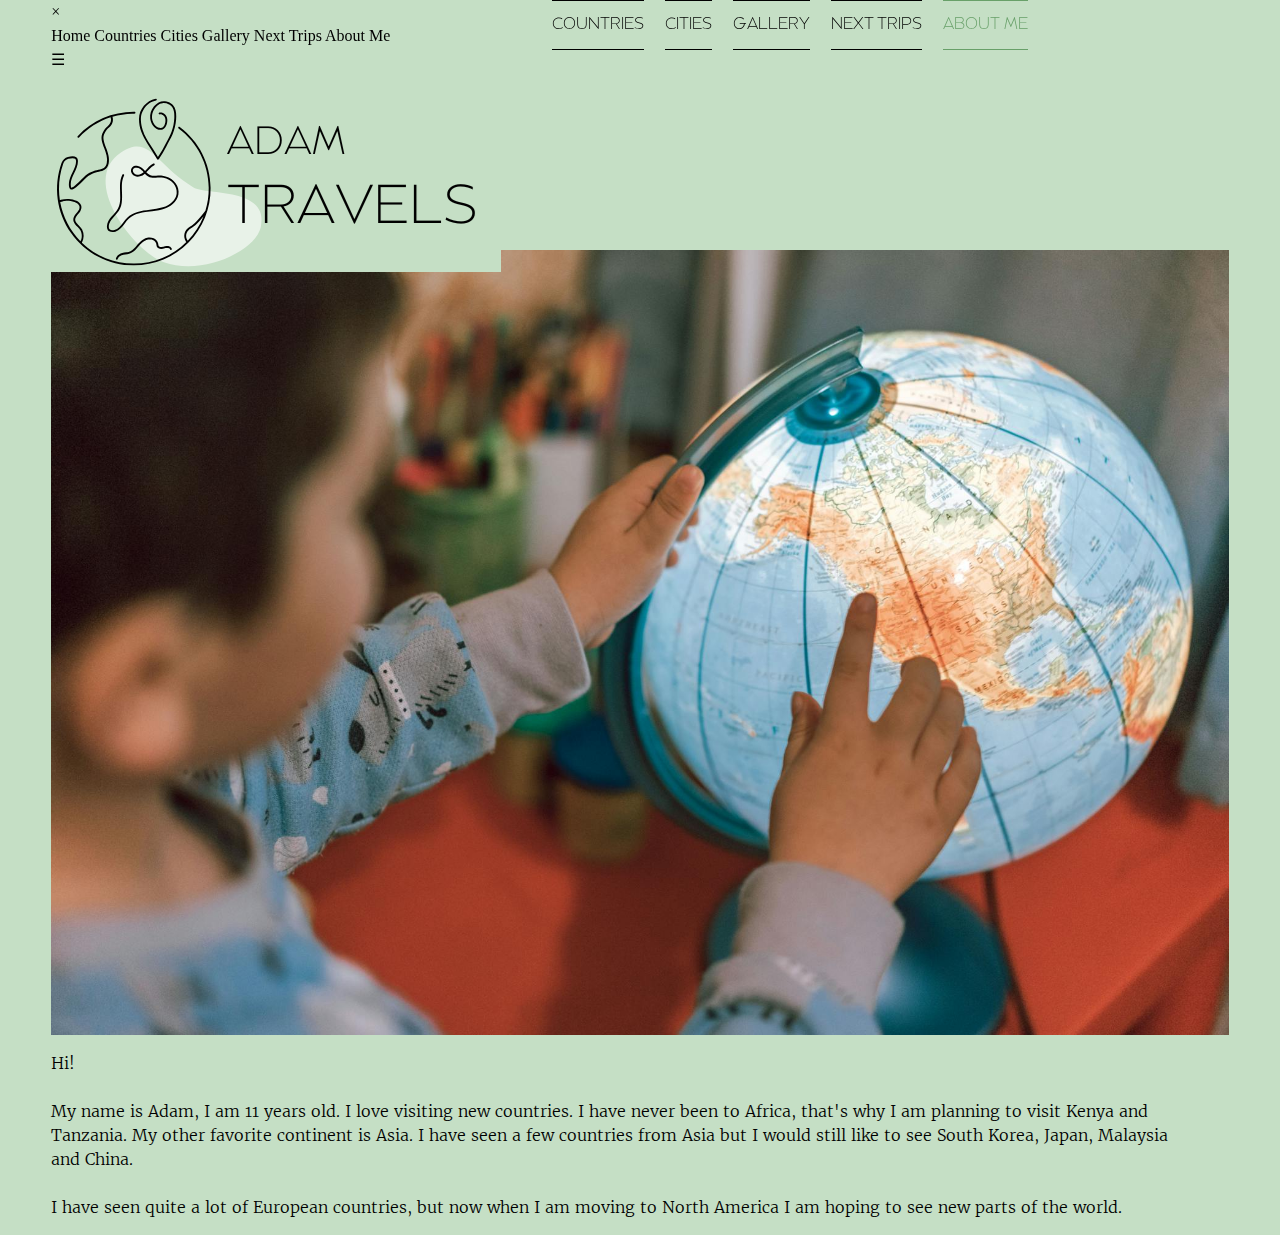
<file: about.html>
<!DOCTYPE html>

<html>
    <head>
        <title>About | Adam Travels</title>
        <link rel="stylesheet" href="main.css">
        <link rel="icon" type="image/x-icon" href="images/favicon2.bmp">
        <meta name="viewport" content="width=device-width, initial-scale=1.0">
    </head>
    <body>
<!-- header -->
        <header>
            <div class="menu_logo">

                <!-- Mobile Phone Menu start -->
                <!-------------------- -->
                <div id="myNav" class="overlay">
                    <a href="javascript:void(0)" class="closebtn" onclick="closeNav()">&times;</a>
                    <div class="overlay-content">
                        <a href="index.html">Home</a>
                        <a href="countries.html">Countries</a>
                        <a href="cities.html">Cities</a>
                        <a href="gallery.html">Gallery</a>
                        <a href="next.html">Next Trips</a>
                        <a href="about.html">About Me</a>
                    </div>
                </div>
                
                <span class="menu_btn" onclick="openNav()">&#9776</span>
                <script>
                function openNav() {
                    document.getElementById("myNav").style.width = "100%";
                }
                
                function closeNav() {
                    document.getElementById("myNav").style.width = "0%";
                }
                </script>

                <!-- Mobile Phone Menu end -->
                <!------------------ --> 

                <a href="index.html">
                    <img class="logo" src="images/logo.png" alt="Adam Travels logo" />
                </a>
            </div>
            

            <nav>
                <div class="navigation">
                    <div class="radio_div">
                        <input type="radio" id="countries" name="navigation" value="countries">
                        <label for="countries"><a href="countries.html">COUNTRIES</a></label>
                    </div>

                    <div class="radio_div">
                        <input type="radio" id="cities" name="navigation" value="cities">
                        <label for="cities"><a href="cities.html">CITIES</a></label>
                    </div>

                    <div class="radio_div">
                        <input type="radio" id="gallery" name="navigation" value="gallery">
                        <label for="gallery"><a href="gallery.html">GALLERY</a></label>
                    </div>

                    <div class="radio_div">
                        <input type="radio" id="nexttrips" name="navigation" value="nexttrips">
                        <label for="nexttrips"><a href="next.html">NEXT TRIPS</a></label>
                    </div>

                    <div class="radio_div">
                        <input type="radio" id="about" name="navigation" value="about" checked>
                        <label for="about"><a href="about.html">ABOUT ME</a></label>
                    </div>
                </div>
            </nav>
        </header>

        <main>
            <div class="about grid">
                <img class="about_img" src="images/me1.jpg" alt="me">
                <p>
                    Hi!
                    <br>
                    <br>
                    My name is Adam, I am 11 years old. I love visiting new countries.
                    I have never been to Africa, that's why I am planning to visit
                    Kenya and Tanzania. My other favorite continent is Asia. I have seen a 
                    few countries from Asia but I would still like to see South Korea, Japan,
                    Malaysia and China. 
                    <br>
                    <br>
                    I have seen quite a lot of European countries, but now when I am moving to North 
                    America I am hoping to see new parts of the world.
                </p>
            </div>
            
        </main>
        
    </body>
</html>
</file>
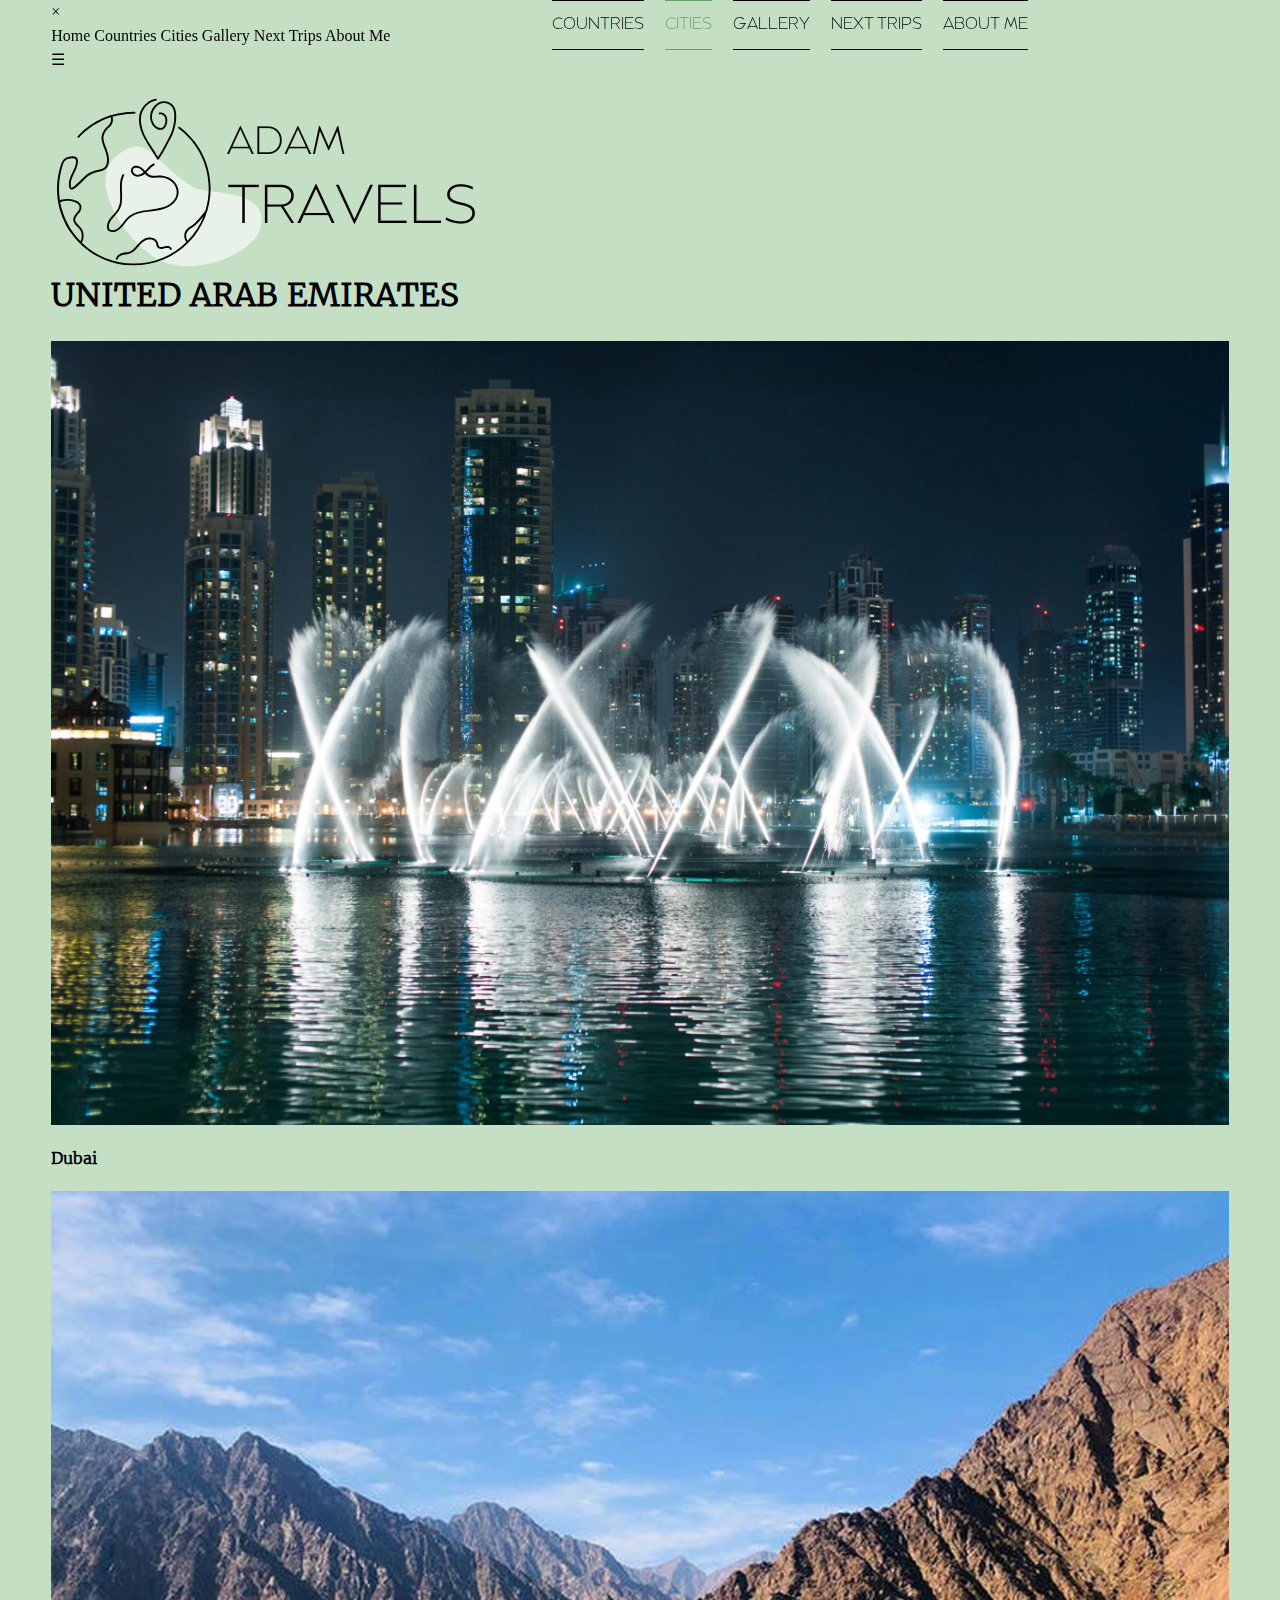
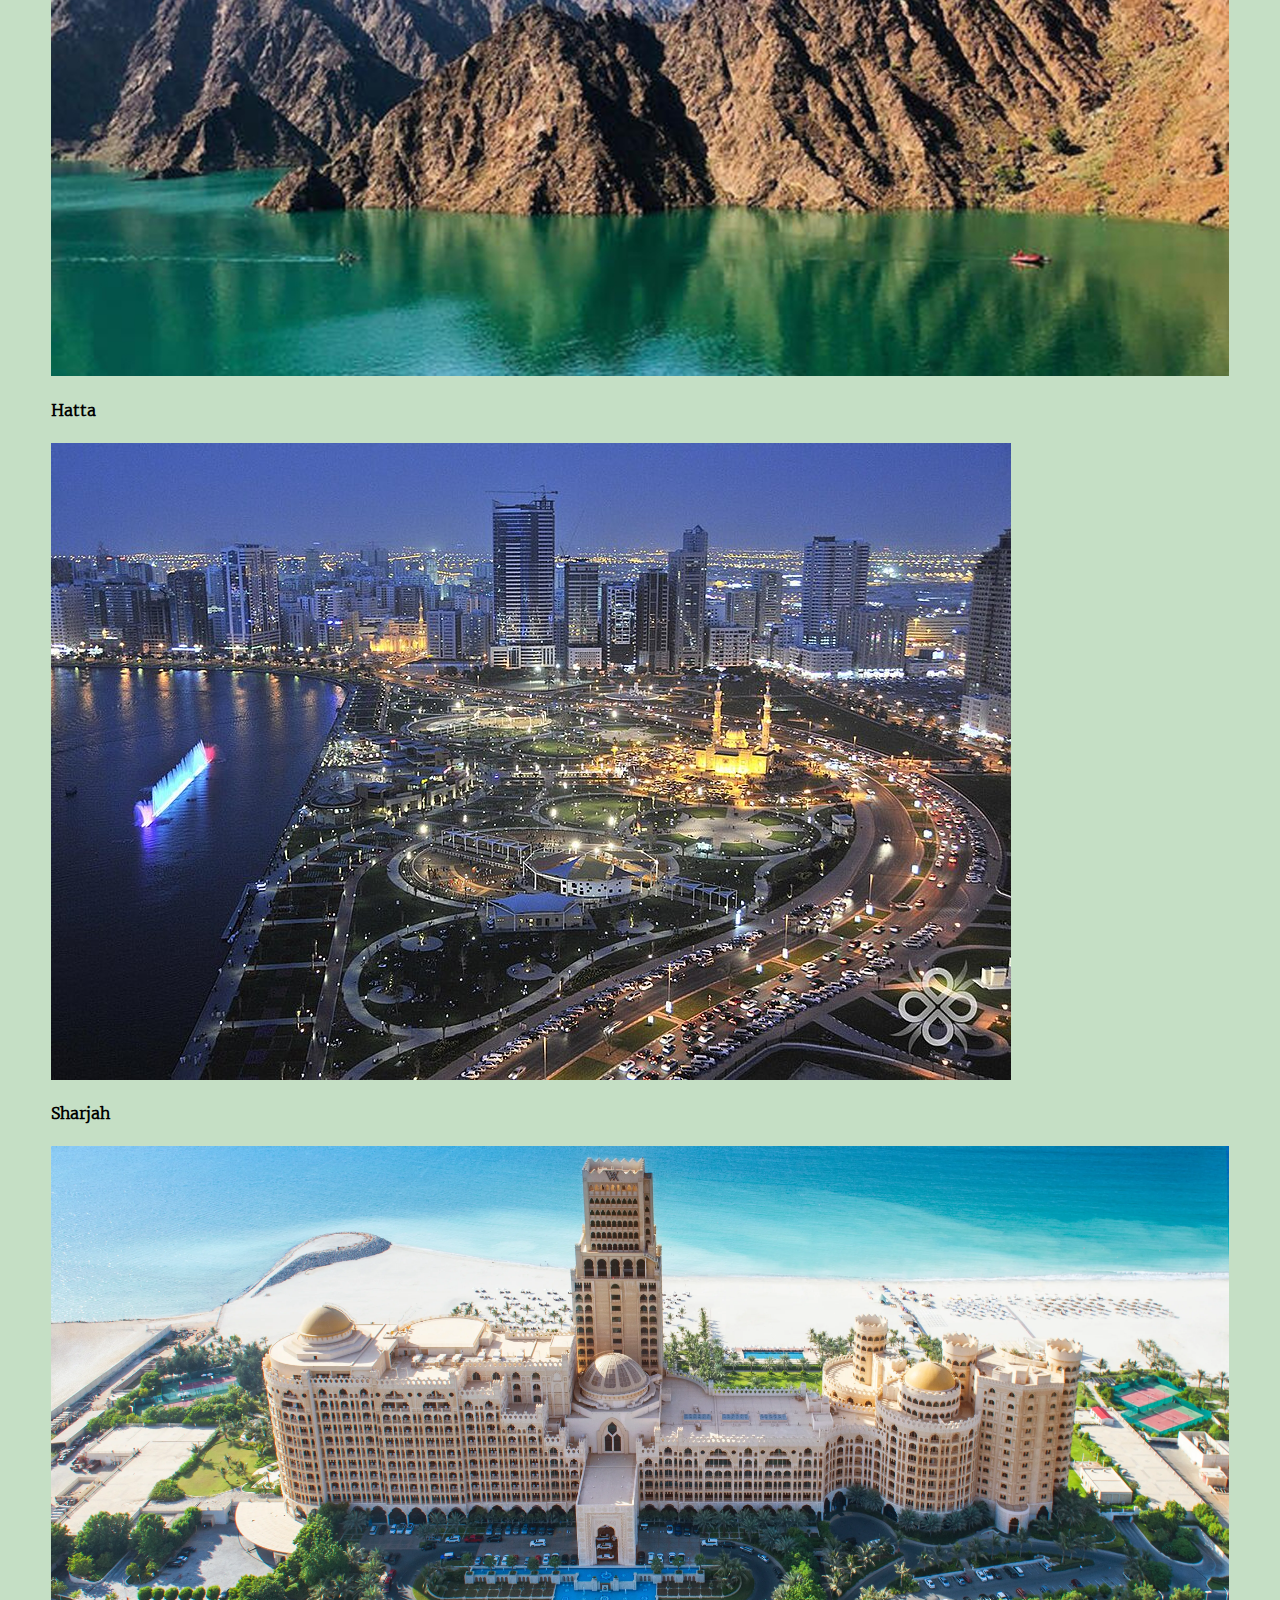
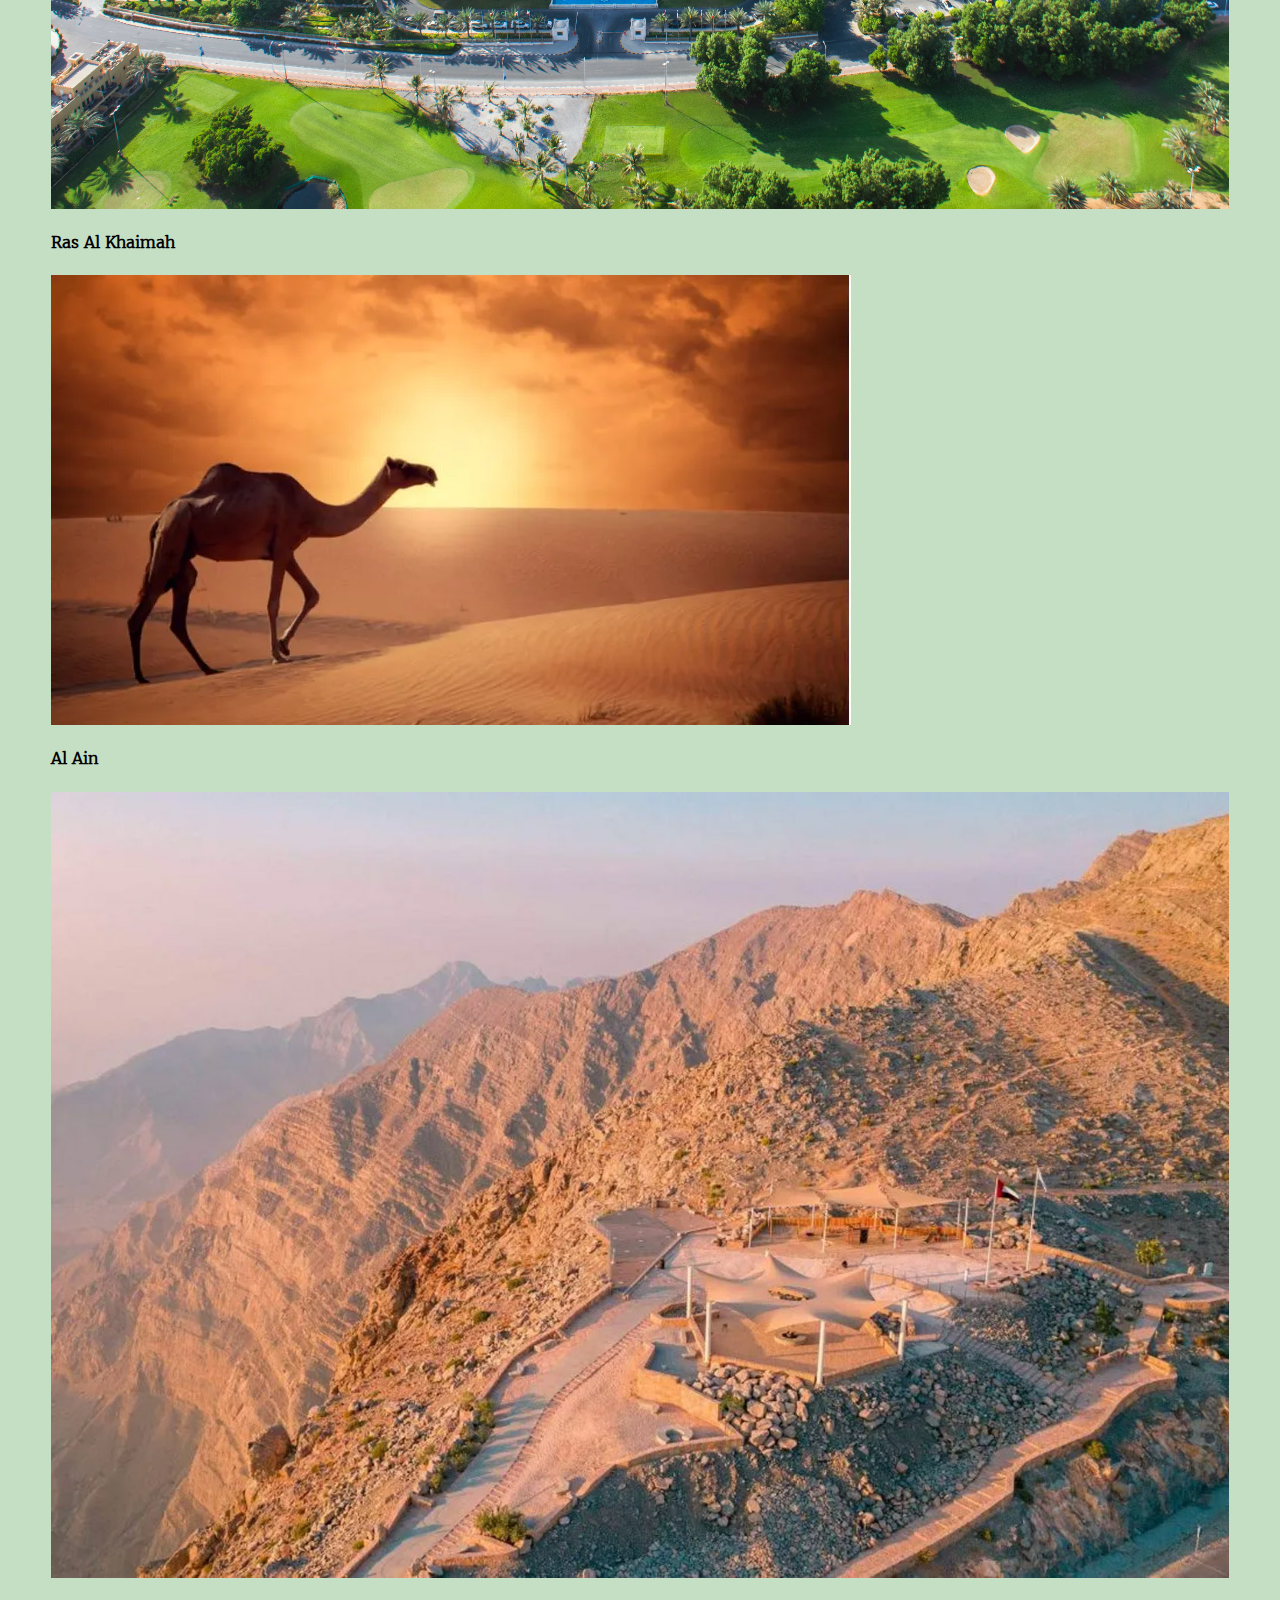
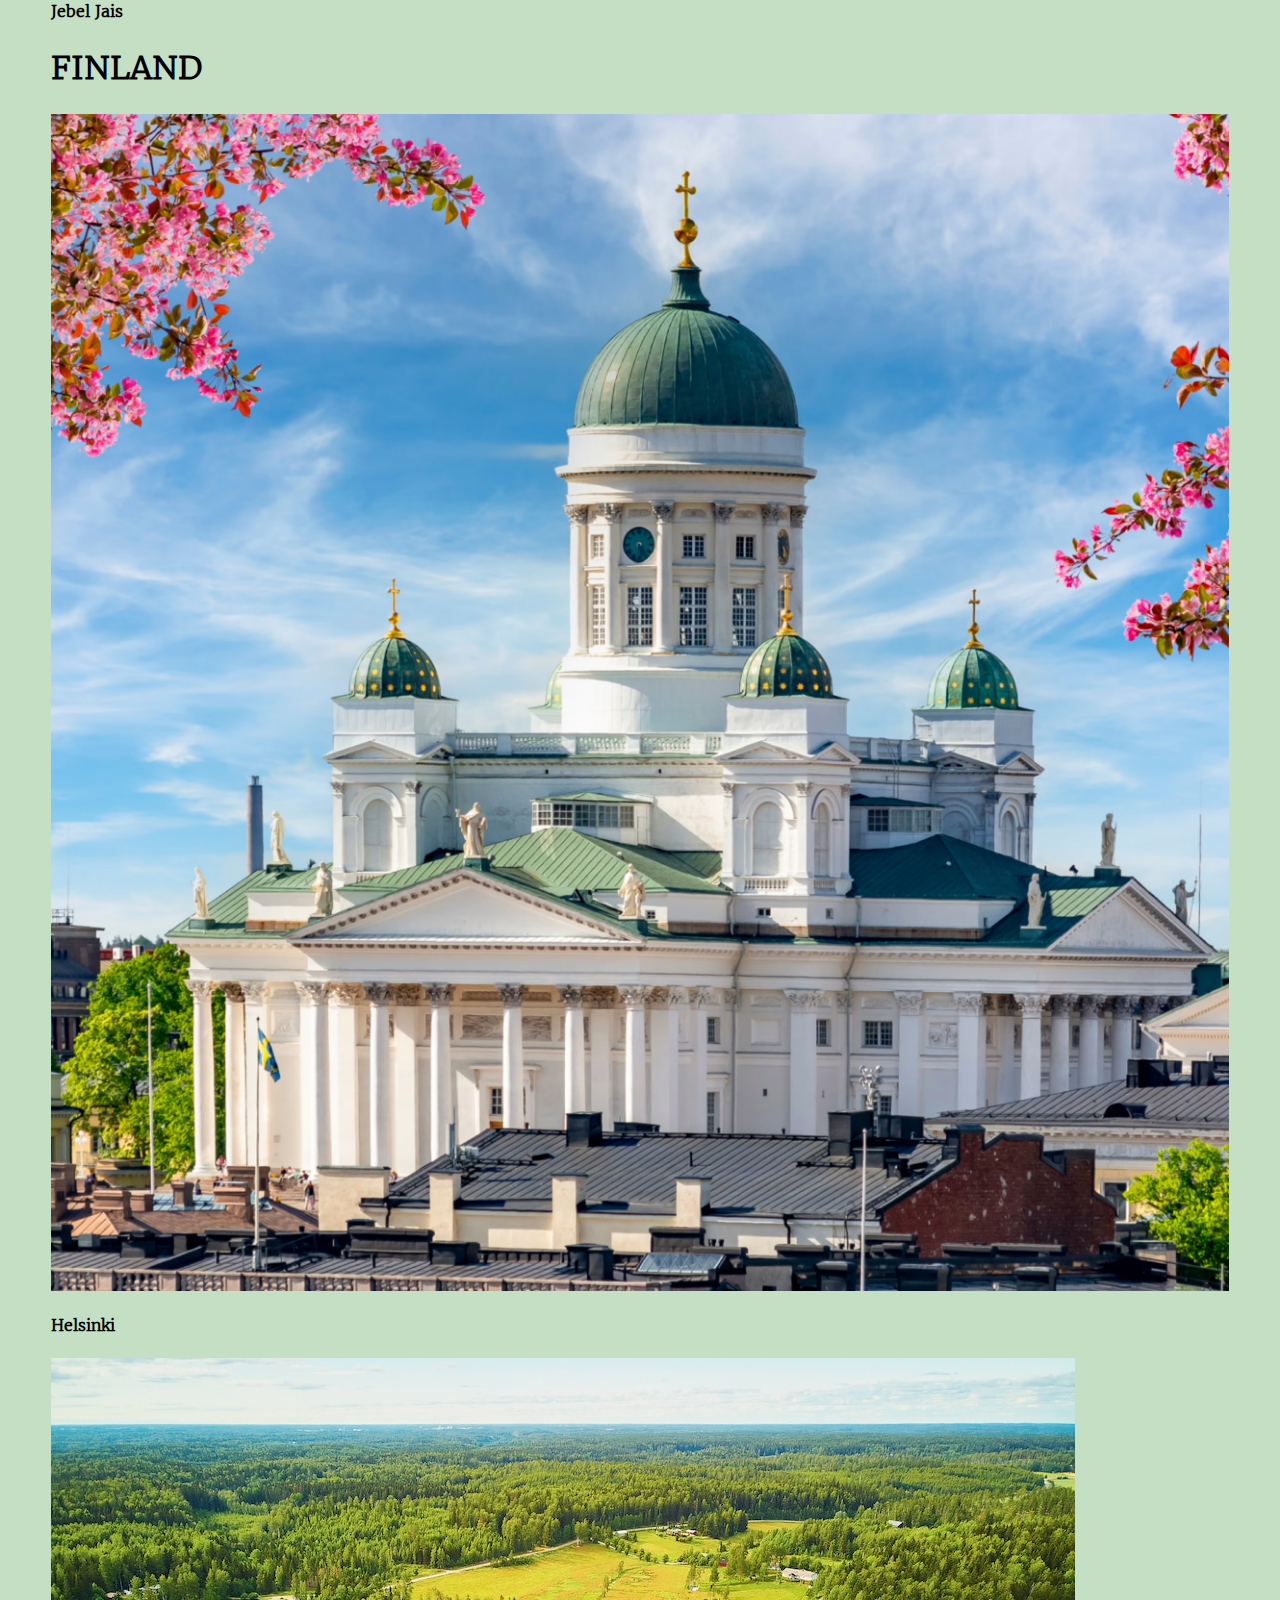
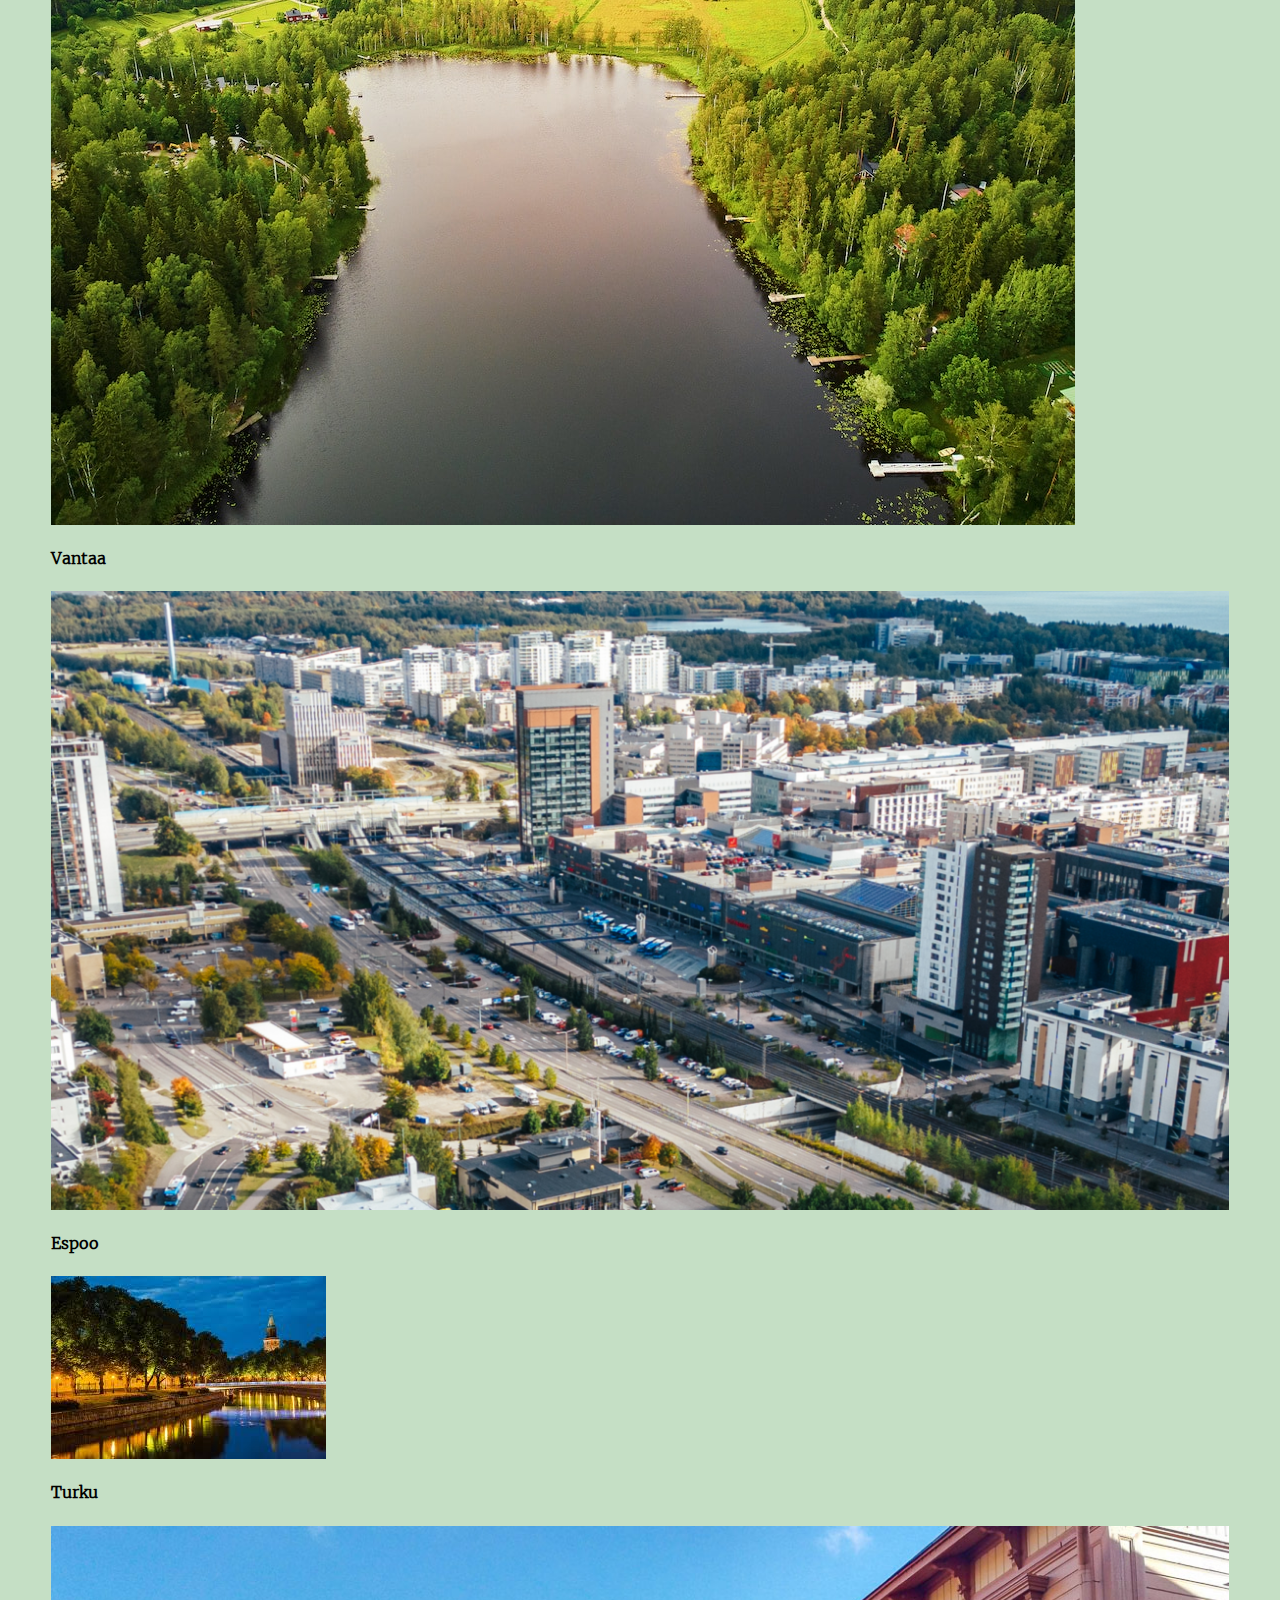
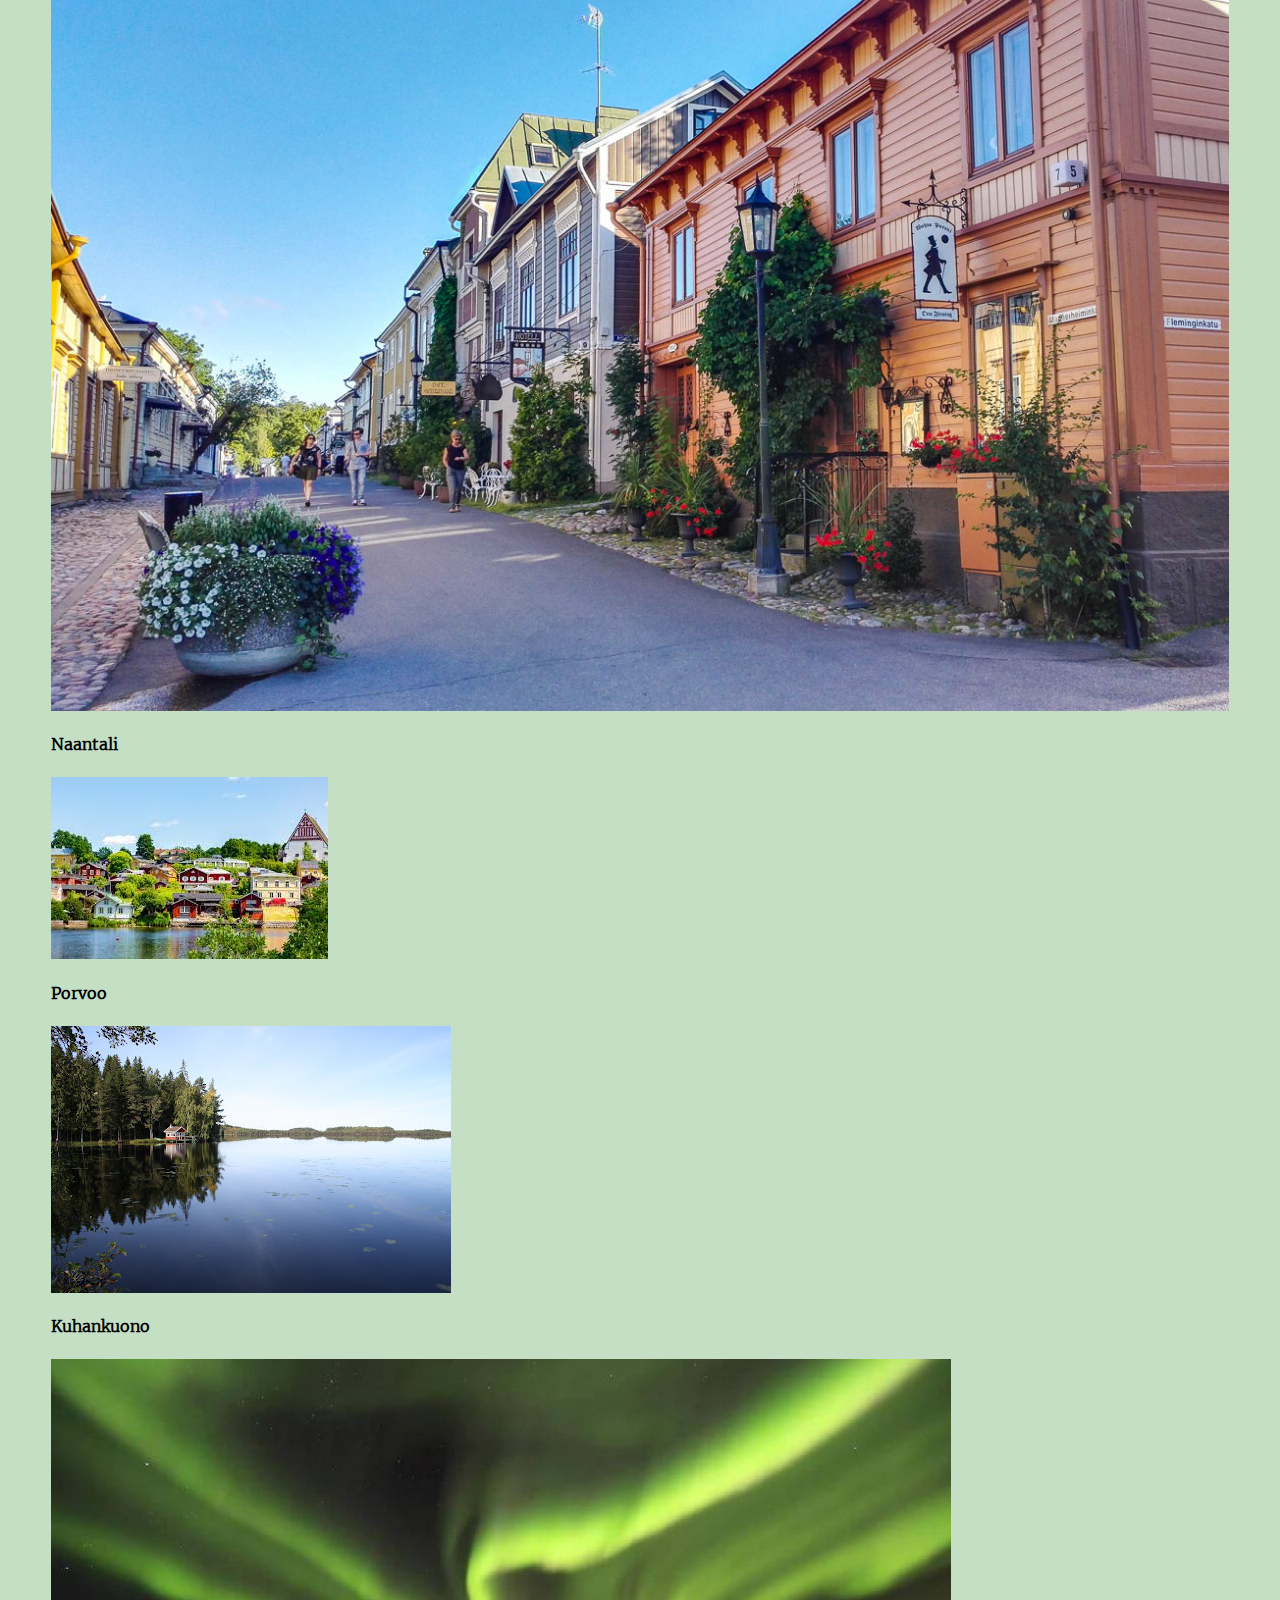
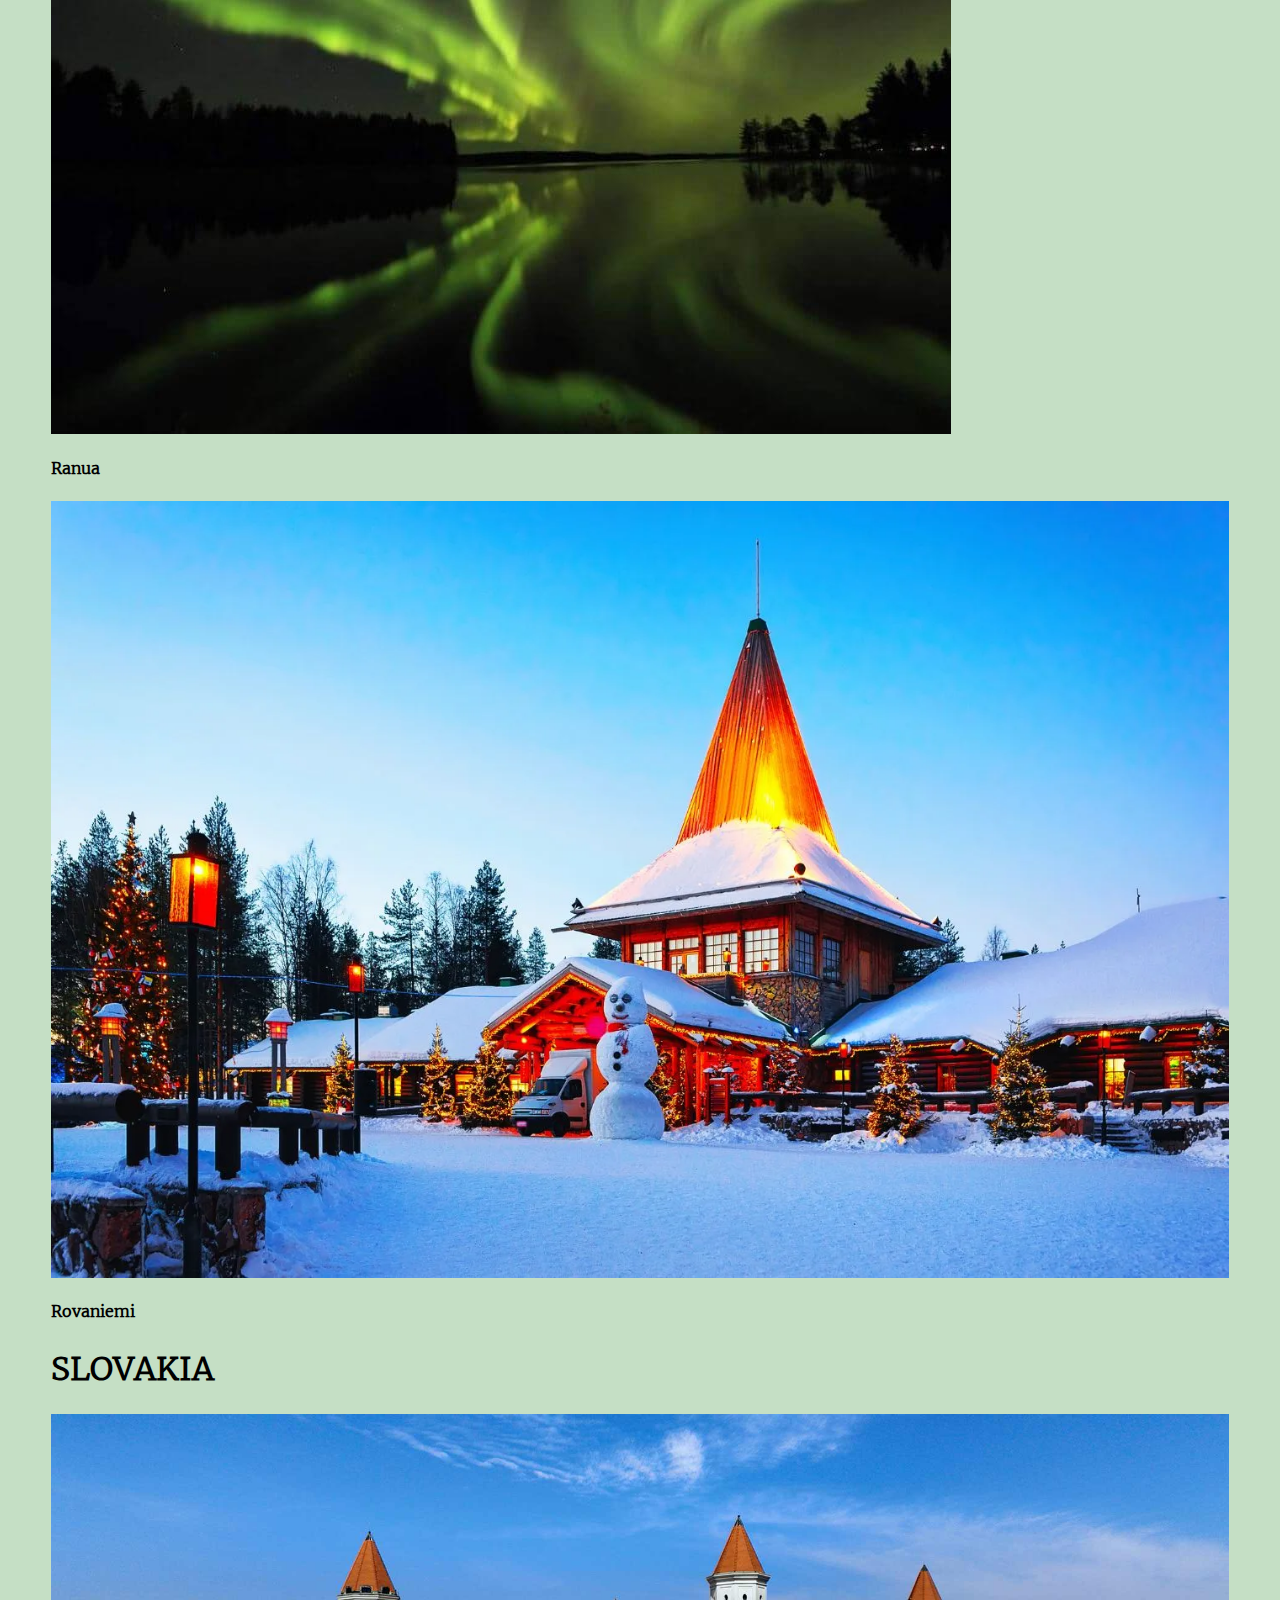
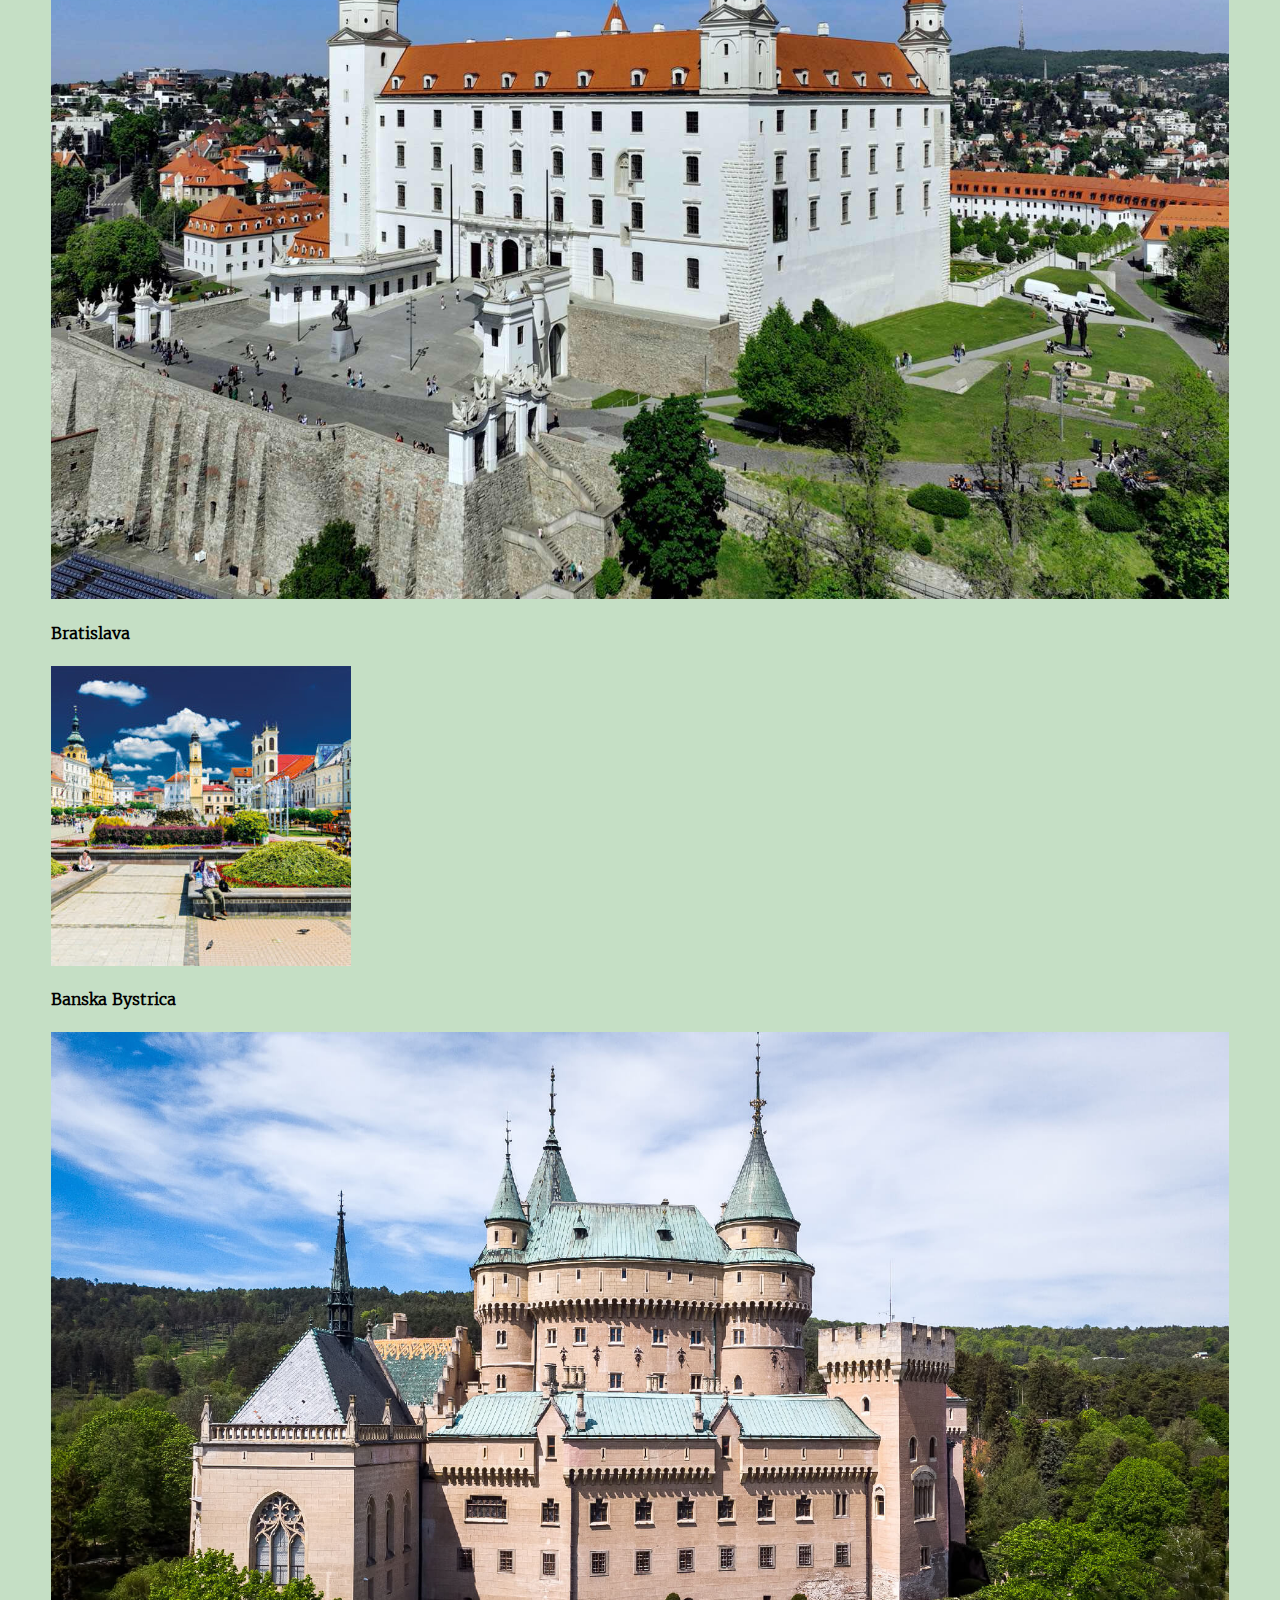
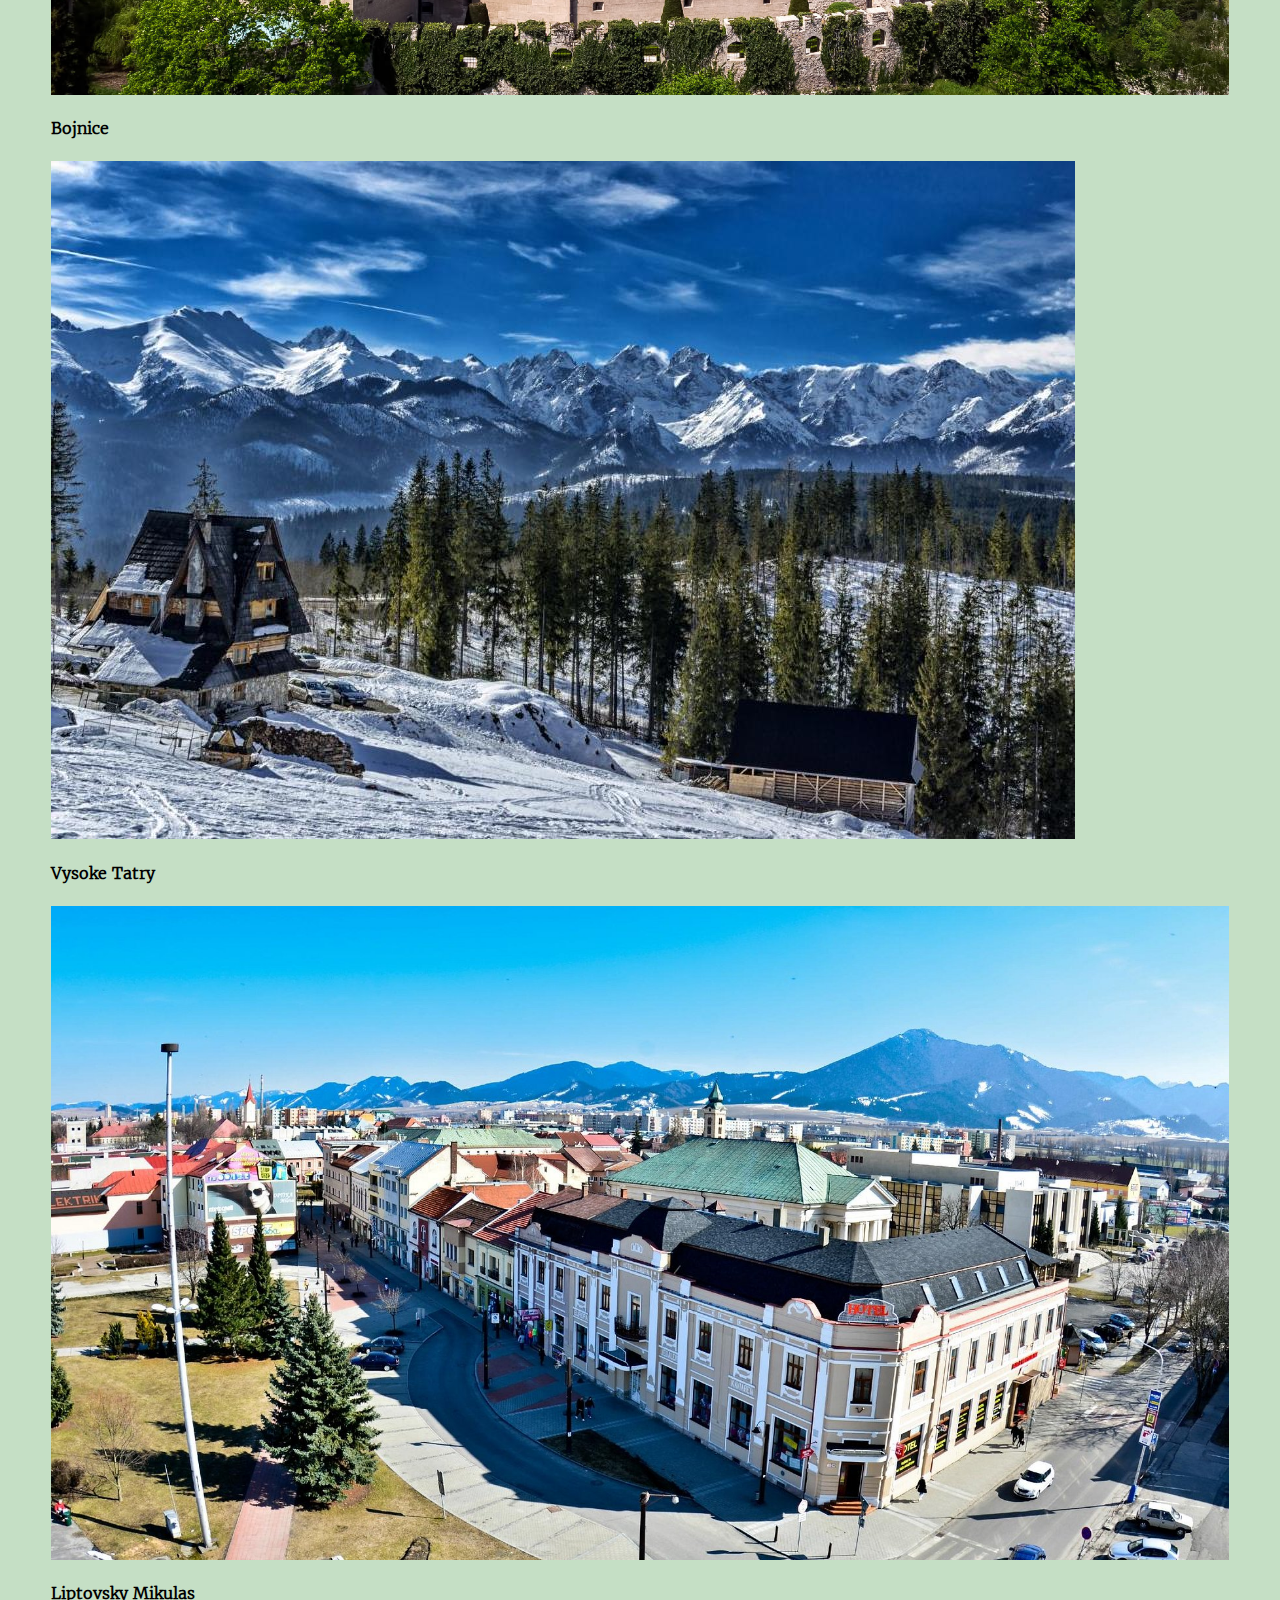
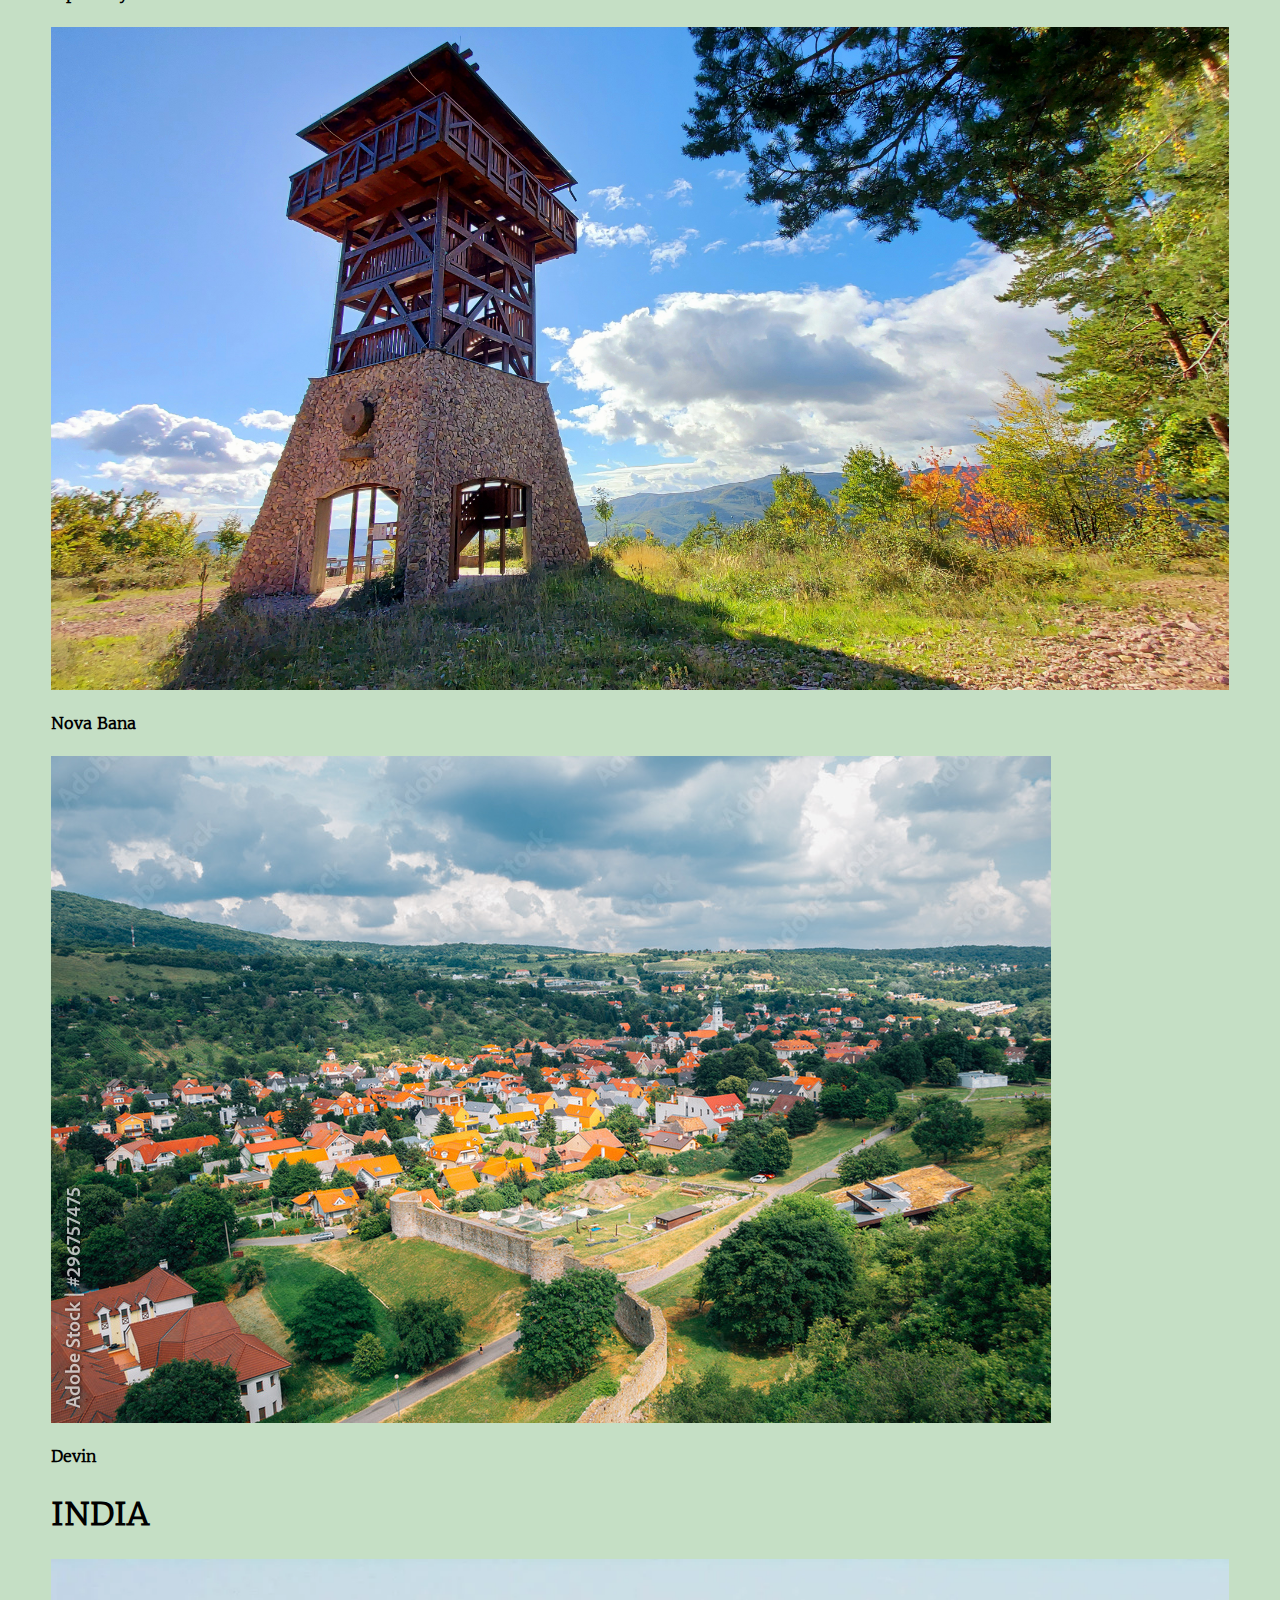
<file: cities.html>
<!DOCTYPE html>

<html>
    <head>
        <title>Cities | Adam Travels</title>
        <link rel="stylesheet" href="main.css">
        <link rel="icon" type="image/x-icon" href="images/favicon2.bmp">
        <meta name="viewport" content="width=device-width, initial-scale=1.0">
    </head>
    <body>
<!-- header -->
        <header>
            <div class="menu_logo">

                <!-- Mobile Phone Menu start -->
                <!-------------------- -->
                <div id="myNav" class="overlay">
                    <a href="javascript:void(0)" class="closebtn" onclick="closeNav()">&times;</a>
                    <div class="overlay-content">
                        <a href="index.html">Home</a>
                        <a href="countries.html">Countries</a>
                        <a href="cities.html">Cities</a>
                        <a href="gallery.html">Gallery</a>
                        <a href="next.html">Next Trips</a>
                        <a href="about.html">About Me</a>
                    </div>
                </div>
                
                <span class="menu_btn" onclick="openNav()">&#9776</span>
                <script>
                function openNav() {
                    document.getElementById("myNav").style.width = "100%";
                }
                
                function closeNav() {
                    document.getElementById("myNav").style.width = "0%";
                }
                </script>

                <!-- Mobile Phone Menu end -->
                <!------------------ --> 

                <a href="index.html">
                    <img class="logo" src="images/logo.png" alt="Adam Travels logo" />
                </a>
            </div>
            

            <nav>
                <div class="navigation">
                    <div class="radio_div">
                        <input type="radio" id="countries" name="navigation" value="countries">
                        <label for="countries"><a href="countries.html">COUNTRIES</a></label>
                    </div>

                    <div class="radio_div">
                        <input type="radio" id="cities" name="navigation" value="cities" checked>
                        <label for="cities"><a href="cities.html">CITIES</a></label>
                    </div>

                    <div class="radio_div">
                        <input type="radio" id="gallery" name="navigation" value="gallery">
                        <label for="gallery"><a href="gallery.html">GALLERY</a></label>
                    </div>

                    <div class="radio_div">
                        <input type="radio" id="nexttrips" name="navigation" value="nexttrips">
                        <label for="nexttrips"><a href="next.html">NEXT TRIPS</a></label>
                    </div>

                    <div class="radio_div">
                        <input type="radio" id="about" name="navigation" value="about">
                        <label for="about"><a href="about.html">ABOUT ME</a></label>
                    </div>
                </div>
            </nav>
        </header>

        <main>
<!-- UAE start -->
            <div class="country">
                <h1 class="country_title">UNITED ARAB EMIRATES</h1>
                <div class="grid">

                    <!-- Dubai -->
                    <div class="card">
                        <img src="images/cities/dubai4.jpg" alt="Dubai" />
                        <div class="card_container">
                            <h4><b>Dubai</b></h4> 
                        </div>
                    </div>

                    <!-- Hatta -->
                    <div class="card">
                        <img src="images/cities/hatta2.jpg" alt="Hatta" />
                        <div class="card_container">
                            <h4><b>Hatta</b></h4> 
                        </div>
                    </div> 
        
                    <!-- Sharjah -->
                    <div class="card">
                        <img src="images/cities/sharjah1.jpg" alt="Sharjah" />
                        <div class="card_container">
                            <h4><b>Sharjah</b></h4> 
                        </div>
                    </div>

                    <!-- Ras Al Khaimah -->
                    <div class="card">
                        <img src="images/cities/rasalk.1.jpg" alt="Ras Al Khaimah" />
                        <div class="card_container">
                            <h4><b>Ras Al Khaimah</b></h4> 
                        </div>
                    </div>

                    <!-- Al Ain -->
                    <div class="card">
                        <img src="images/cities/alain2.jpg" alt="Al Ain" />
                        <div class="card_container">
                            <h4><b>Al Ain</b></h4> 
                        </div>
                    </div>

                    <!-- Jebel Jais -->
                    <div class="card">
                        <img src="images/cities/jebelj1.jpg" alt="Jebel Jais" />
                        <div class="card_container">
                            <h4><b>Jebel Jais</b></h4> 
                        </div>
                    </div>
                </div>
            </div>
<!-- UAE end -->

<!-- Finland start -->
            <div class="country">
                <h1 class="country_title">FINLAND</h1>
                <div class="grid">

                    <!-- Helsinki -->
                    <div class="card">
                        <img src="images/cities/helsinki.jpg" alt="Helsinki" />
                        <div class="card_container">
                            <h4><b>Helsinki</b></h4> 
                        </div>
                    </div>

                    <!-- Vantaa -->
                    <div class="card">
                        <img src="images/cities/vantaa.jpg" alt="Vantaa" />
                        <div class="card_container">
                            <h4><b>Vantaa</b></h4> 
                        </div>
                    </div> 

                    <!-- Espoo -->
                    <div class="card">
                        <img src="images/cities/espoo.png" alt="Espoo" />
                        <div class="card_container">
                            <h4><b>Espoo</b></h4> 
                        </div>
                    </div>

                    <!-- Turku -->
                    <div class="card">
                        <img src="images/cities/turku.jpg" alt="Turku" />
                        <div class="card_container">
                            <h4><b>Turku</b></h4> 
                        </div>
                    </div>

                    <!-- Naantali -->
                    <div class="card">
                        <img src="images/cities/naantali.jpg" alt="Naantali" />
                        <div class="card_container">
                            <h4><b>Naantali</b></h4> 
                        </div>
                    </div>

                    <!-- Porvoo -->
                    <div class="card">
                        <img src="images/cities/porvoo.jpg" alt="Porvoo" />
                        <div class="card_container">
                            <h4><b>Porvoo</b></h4> 
                        </div>
                    </div>

                      <!-- Kuhankuono -->
                      <div class="card">
                        <img src="images/cities/kuhankuono.JPG" alt="Kuhankuono" />
                        <div class="card_container">
                            <h4><b>Kuhankuono</b></h4> 
                        </div>
                    </div>

                      <!-- Ranua -->
                      <div class="card">
                        <img src="images/cities/ranua.jpg" alt="Ranua" />
                        <div class="card_container">
                            <h4><b>Ranua</b></h4> 
                        </div>
                    </div>

                      <!-- Rovaniemi -->
                      <div class="card">
                        <img src="images/cities/rovaniemi.jpg" alt="Rovaniemi" />
                        <div class="card_container">
                            <h4><b>Rovaniemi</b></h4> 
                        </div>
                    </div>
                </div>
            </div>
<!-- Finland end -->


<!-- Slovakia start -->
            <div class="country">
                <h1 class="country_title">SLOVAKIA</h1>
                <div class="grid">

                    <!-- Bratislava -->
                    <div class="card">
                        <img src="images/cities/bratislava1.jpg" alt="Bratislava" />
                        <div class="card_container">
                            <h4><b>Bratislava</b></h4> 
                        </div>
                    </div>


                    <!-- Banska Bystrica -->
                    <div class="card">
                        <img src="images/cities/banskabystrica1.jpg" alt="Banska Bystrica" />
                        <div class="card_container">
                            <h4><b>Banska Bystrica</b></h4> 
                        </div>
                    </div>

                    <!-- Bojnice -->
                    <div class="card">
                        <img src="images/cities/bojnice.jpg" alt="Bojnice" />
                        <div class="card_container">
                            <h4><b>Bojnice</b></h4> 
                        </div>
                    </div> 

                    <!-- Vysoke Tatry -->
                    <div class="card">
                        <img src="images/cities/vysoketatry.jpg" alt="Vysoke Tatry" />
                        <div class="card_container">
                            <h4><b>Vysoke Tatry</b></h4> 
                        </div>
                    </div>

                    <!-- Liptovsky Mikulas -->
                    <div class="card">
                        <img src="images/cities/liptovskymikulas.jpg" alt="Liptovsky Mikulas" />
                        <div class="card_container">
                            <h4><b>Liptovsky Mikulas</b></h4> 
                        </div>
                    </div>

                    <!-- Nova Bana -->
                    <div class="card">
                        <img src="images/cities/novabana.jpg" alt="Nova Bana" />
                        <div class="card_container">
                            <h4><b>Nova Bana</b></h4> 
                        </div>
                    </div>

                    <!-- Devin -->
                    <div class="card">
                        <img src="images/cities/devin.jpg" alt="Devin" />
                        <div class="card_container">
                            <h4><b>Devin</b></h4> 
                        </div>
                    </div>
                </div>
            </div>
<!-- Slovakia end -->


<!-- India start -->
            <div class="country">
                <h1 class="country_title">INDIA</h1>
                <div class="grid">

                    <!-- New Delhi -->
                    <div class="card">
                        <img src="images/cities/delhi.jpg" alt="New Delhi" />
                        <div class="card_container">
                            <h4><b>New Delhi</b></h4> 
                        </div>
                    </div>

                    <!-- Aligarh -->
                    <div class="card">
                        <img src="images/cities/aligarh1.jpg" alt="Aligarh" />
                        <div class="card_container">
                            <h4><b>Aligarh</b></h4> 
                        </div>
                    </div> 
                </div> 
            </div> 
<!-- India end -->


<!-- Italy start -->
            <div class="country">
                <h1 class="country_title">ITALY</h1>
                <div class="grid">

                    <!-- Roma -->
                    <div class="card">
                        <img src="images/cities/roma.jpg" alt="Roma" />
                        <div class="card_container">
                            <h4><b>Roma</b></h4> 
                        </div>
                    </div>

                    <!-- Como -->
                    <div class="card">
                        <img src="images/cities/como.jpg" alt="Como" />
                        <div class="card_container">
                            <h4><b>Como</b></h4> 
                        </div>
                    </div> 

                    <!-- Milan -->
                    <div class="card">
                        <img src="images/cities/milan.jpg" alt="Milan" />
                        <div class="card_container">
                            <h4><b>Milan</b></h4> 
                        </div>
                    </div>

                    <!-- Firenze -->
                    <div class="card">
                        <img src="images/cities/florence1.jpg" alt="Firenze" />
                        <div class="card_container">
                            <h4><b>Firenze</b></h4> 
                        </div>
                    </div>

                    <!-- Napoli -->
                    <div class="card">
                        <img src="images/cities/napoli.jpg" alt="Napoli" />
                        <div class="card_container">
                            <h4><b>Napoli</b></h4> 
                        </div>
                    </div>
                </div>
            </div>
<!-- Italy start -->


<!-- Spain start -->
            <div class="country">
                <h1 class="country_title">SPAIN</h1>
                <div class="grid">

                    <!-- Palma -->
                    <div class="card">
                        <img src="images/cities/palma.jpg" alt="Palma" />
                        <div class="card_container">
                            <h4><b>Palma</b></h4> 
                        </div>
                    </div>

                    <!-- Soller -->
                    <div class="card">
                        <img src="images/cities/soller.jpg" alt="Soller" />
                        <div class="card_container">
                            <h4><b>Soller</b></h4> 
                        </div>
                    </div> 
        
                    <!-- Alcudia -->
                    <div class="card">
                        <img src="images/cities/alcudia.jpg" alt="Alcudia" />
                        <div class="card_container">
                            <h4><b>Alcudia</b></h4> 
                        </div>
                    </div>

                    <!-- Montuiri -->
                    <div class="card">
                        <img src="images/cities/montuiri.jpg" alt="Montuiri" />
                        <div class="card_container">
                            <h4><b>Montuiri</b></h4> 
                        </div>
                    </div>

                    <!-- Porto Cristo -->
                    <div class="card">
                        <img src="images/cities/porto cristo.jpg" alt="Porto Cristo" />
                        <div class="card_container">
                            <h4><b>Porto Cristo</b></h4> 
                        </div>
                    </div>

                    <!-- Pollenca -->
                    <div class="card">
                        <img src="images/cities/pollenca.jpg" alt="Pollenca" />
                        <div class="card_container">
                            <h4><b>Pollenca</b></h4> 
                        </div>
                    </div>
                </div>
            </div>
<!-- Spain end -->



<!-- Canada start -->
            <div class="country">
                <h1 class="country_title">CANADA</h1>
                <div class="grid"> 

                    <!-- Toronto -->
                    <div class="card">
                        <img src="images/cities/toront.jpg" alt="Toronto" />
                        <div class="card_container">
                            <h4><b>Toronto</b></h4> 
                        </div>
                    </div>

                    <!-- Niagara -->
                    <div class="card">
                        <img src="images/cities/niagara1.jpg" alt="Niagara" />
                        <div class="card_container">
                            <h4><b>Niagara</b></h4> 
                        </div>
                    </div>
                </div>
            </div>
<!-- Canada end -->


<!-- Switzerland start -->
            <div class="country">
                <h1 class="country_title">SWITZERLAND</h1>
                <div class="grid"> 

                

                    <!-- Lugano -->
                    <div class="card">
                        <img src="images/cities/lugano1.png" alt="Lugano" />
                        <div class="card_container">
                            <h4><b>Lugano</b></h4> 
                        </div>
                    </div>
                </div>
            </div>
<!-- Switzerland end -->


<!-- Latvia start -->
            <div class="country">
                <h1 class="country_title">LATVIA</h1>
                <div class="grid">

                    <!-- Riga -->
                    <div class="card">
                        <img src="images/cities/riga1.jpg" alt="Riga" />
                        <div class="card_container">
                            <h4><b>Riga</b></h4> 
                        </div>
                    </div>
                </div>
            </div>
<!-- Latvia end -->


<!-- Vatican start -->
            <div class="country">
                <h1 class="country_title">VATICAN</h1>
                <div class="grid"> 

                    <!-- Vatican City -->
                    <div class="card">
                        <img src="images/cities/vatican1.jpg" alt="Vatican City" />
                        <div class="card_container">
                            <h4><b>Vatican City</b></h4> 
                        </div>
                    </div>
                </div>
            </div>
<!-- Vatican end -->


<!-- Austria start -->
            <div class="country">
                <h1 class="country_title">AUSTRIA</h1>
                <div class="grid"> 

                    <!-- Vienna -->
                    <div class="card">
                        <img src="images/cities/vienna1.jpeg" alt="Vienna" />
                        <div class="card_container">
                            <h4><b>Vienna</b></h4> 
                        </div>
                    </div>


                    <!-- Hainburg -->
                    <div class="card">
                        <img src="images/cities/hainburg.jpg" alt="Hainburg" />
                        <div class="card_container">
                            <h4><b>Hainburg</b></h4> 
                        </div>
                    </div>

                    <!-- Neusiedler See -->
                    <div class="card">
                        <img src="images/cities/neusiedler.jpg" alt="Neusiedler See" />
                        <div class="card_container">
                            <h4><b>Neusiedler See</b></h4> 
                        </div>
                    </div>
                </div>
            </div>
<!-- Austria end -->


<!-- Estonia start -->
            <div class="country">
                <h1 class="country_title">ESTONIA</h1>
                <div class="grid"> 

                    <!-- Tallinn -->
                    <div class="card">
                        <img src="images/cities/tallinn1.jpg" alt="Tallinn" />
                        <div class="card_container">
                            <h4><b>Tallinn</b></h4> 
                        </div>
                    </div>
                </div>
            </div>    
<!-- Estonia end -->


<!-- Sweden start -->
            <div class="country">
                <h1 class="country_title">SWEDEN</h1>
                <div class="grid"> 

                    <!-- Stockholm -->
                    <div class="card">
                        <img src="images/cities/stockholm1.jpg" alt="Stockholm" />
                        <div class="card_container">
                            <h4><b>Stockholm</b></h4> 
                        </div>
                    </div>
                </div>
            </div>
<!-- Sweden end -->


<!-- Iceland start -->
            <div class="country">
                <h1 class="country_title">ICELAND</h1>
                <div class="grid"> 

                    <!-- Keflavik -->
                    <div class="card">
                        <img src="images/cities/keflavik1.jpg" alt="Keflavik" />
                        <div class="card_container">
                            <h4><b>Keflavik</b></h4> 
                        </div>
                    </div>

                                        <!-- Kopavogur -->
                    <div class="card">
                        <img src="images/cities/kopavogur1.jpg" alt="Kopavogur" />
                        <div class="card_container">
                            <h4><b>Kopavogur</b></h4> 
                        </div>
                    </div>

                                        <!-- Reykjavik -->
                    <div class="card">
                        <img src="images/cities/reykjavik2.jpg" alt="Reykjavik" />
                        <div class="card_container">
                            <h4><b>Reykjavik</b></h4> 
                        </div>
                    </div>

                                        <!-- Haukadalur -->
                    <div class="card">
                        <img src="images/cities/Strokkur.jpg" alt="Haukadalur" />
                        <div class="card_container">
                            <h4><b>Haukadalur</b></h4> 
                        </div>
                    </div>
                </div>
            </div>
<!-- Iceland end -->
          




        </main>
        
    </body>
</html>
</file>
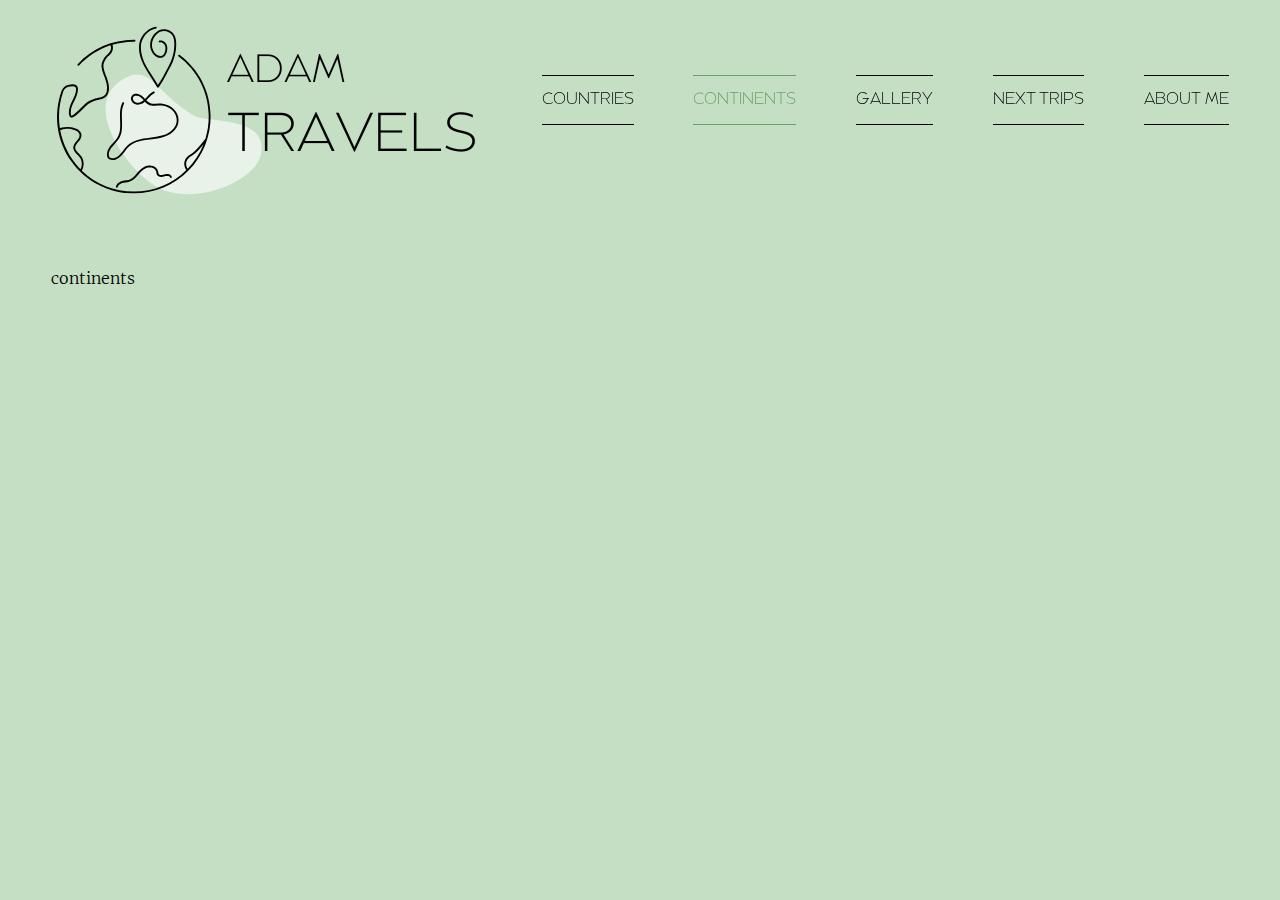
<file: continents.html>
<!DOCTYPE HTML>

<html>
    <head>
        <title>Continents | Adam Travels</title>
        <link rel="stylesheet" href="main.css">
    </head>
    <body>
        <header>
            <a href="index.html"><img src="images/logo.png" alt="my logo" /></a>
            <nav class="navigation">
                <input type="radio" id="countries" name="navigation">
                <label for="countries"><a href="countries.html">COUNTRIES</a></label>
                <input type="radio" id="continents" name="navigation" checked>
                <label for="continents"><a href="continents.html">CONTINENTS</a></label>
                <input type="radio" id="gallery" name="navigation"> 
                <label for="gallery"><a href="gallery.html">GALLERY</a></label>
                <input type="radio" id="next trips" name="navigation"> 
                <label for="next trips"><a href="next.html">NEXT TRIPS</a></label>
                <input type="radio" id="about" name="navigation">
                <label for="about"><a href="about.html">ABOUT ME</a></label>
            </nav>
        </header>

        <main>
            <p>
                continents

            </p>
        </main>
        
    </body>
</html>
</file>
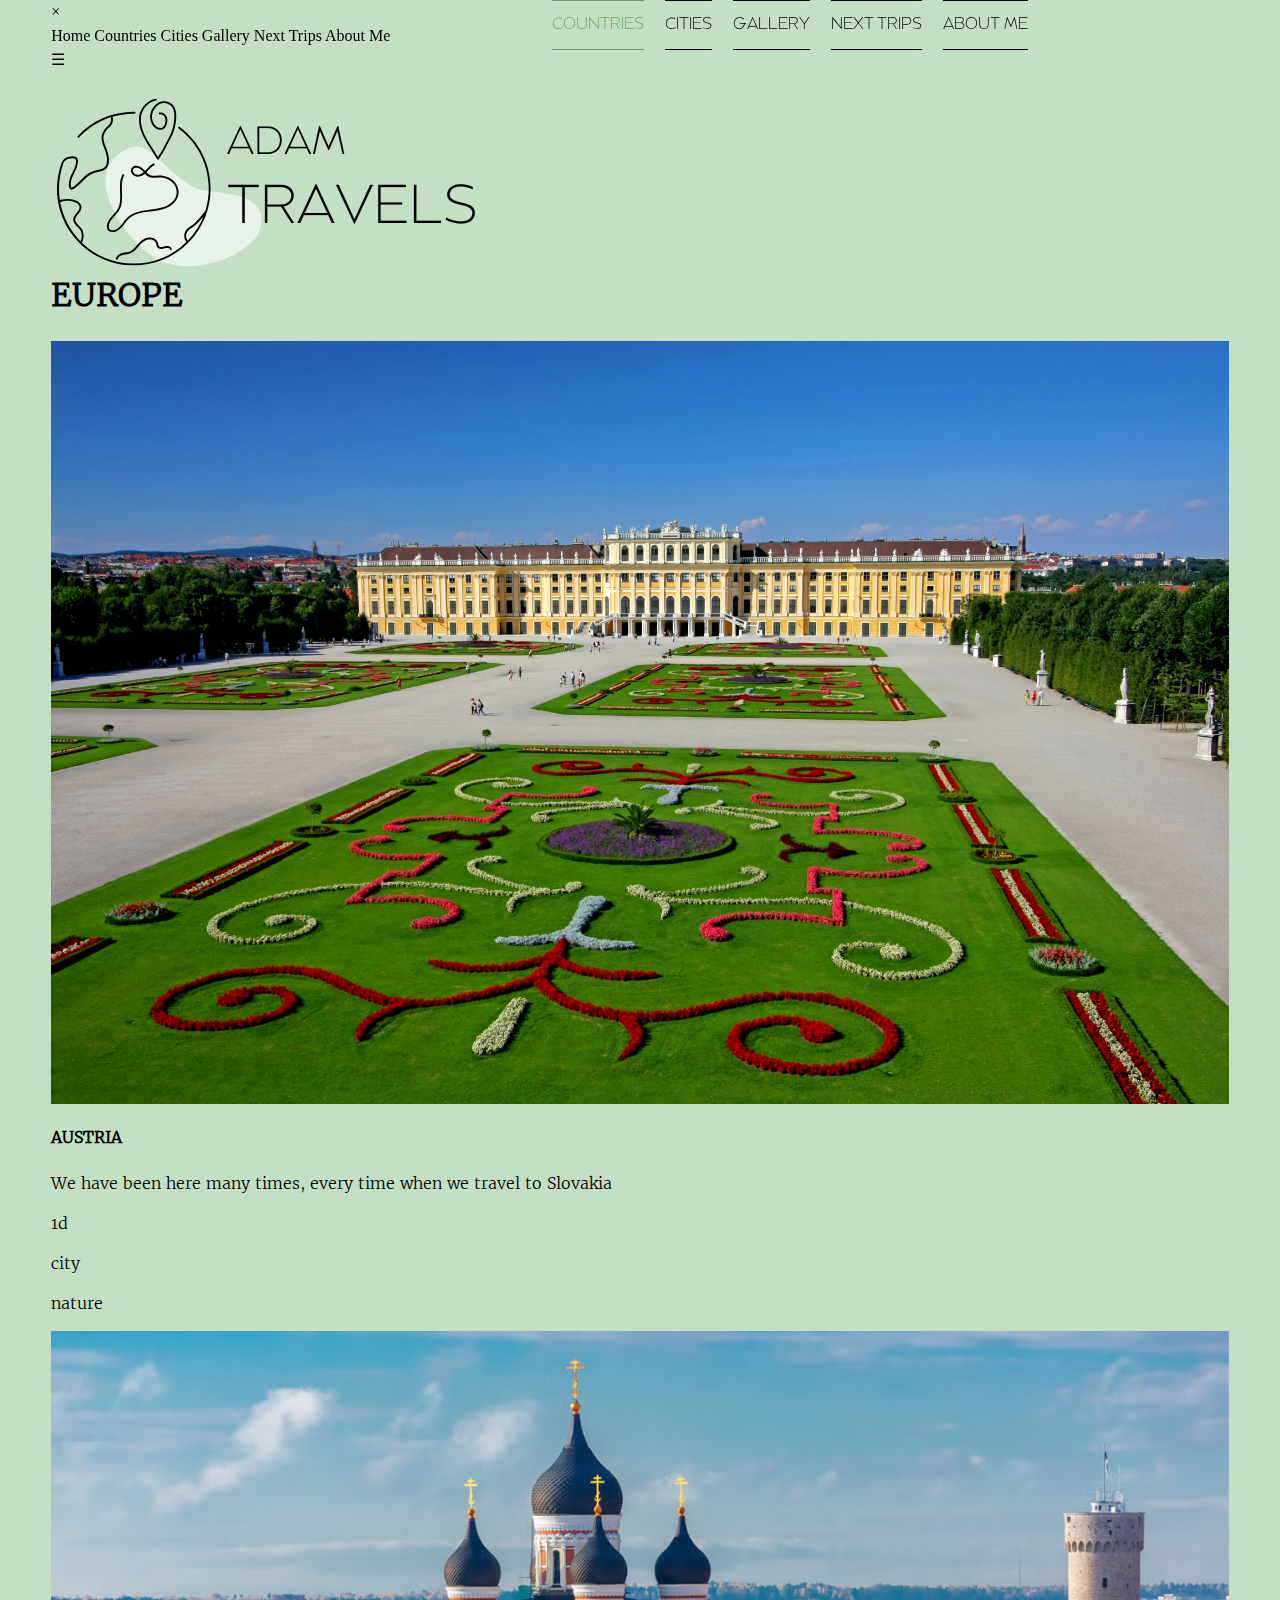
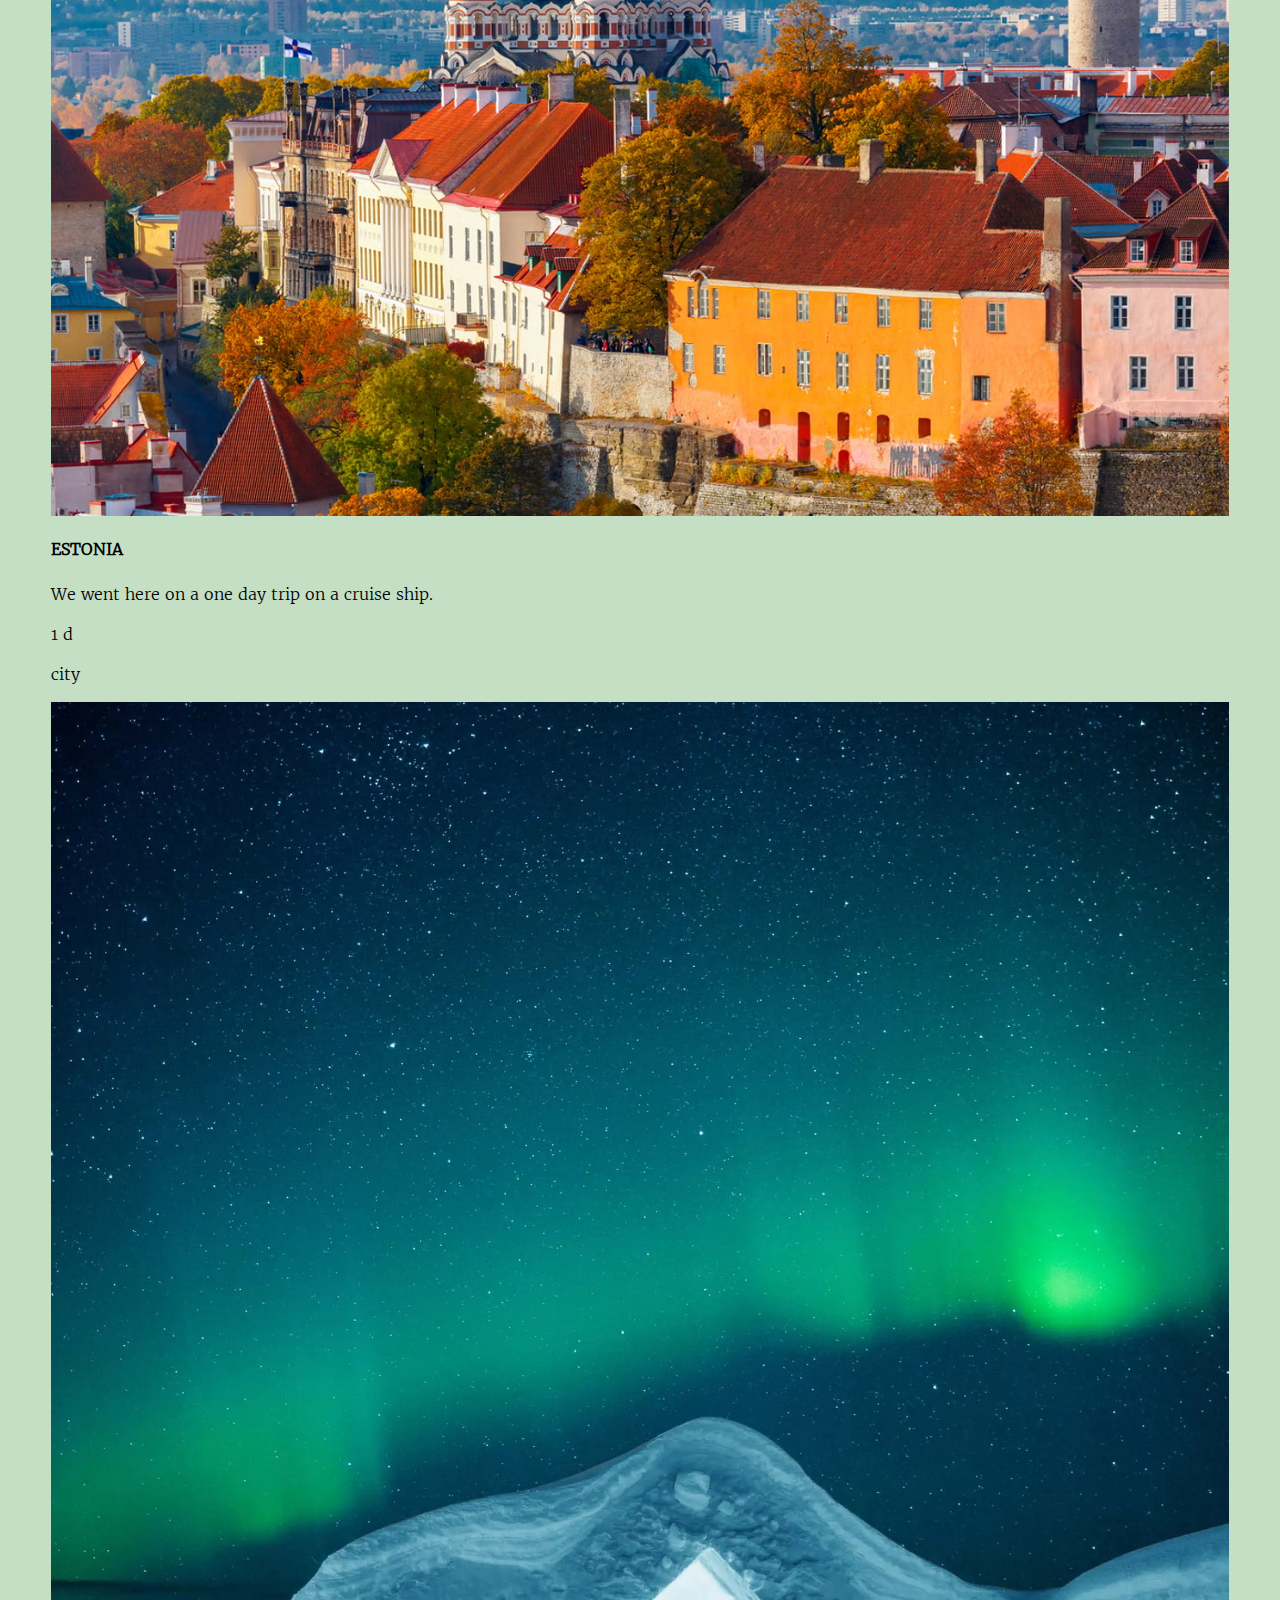
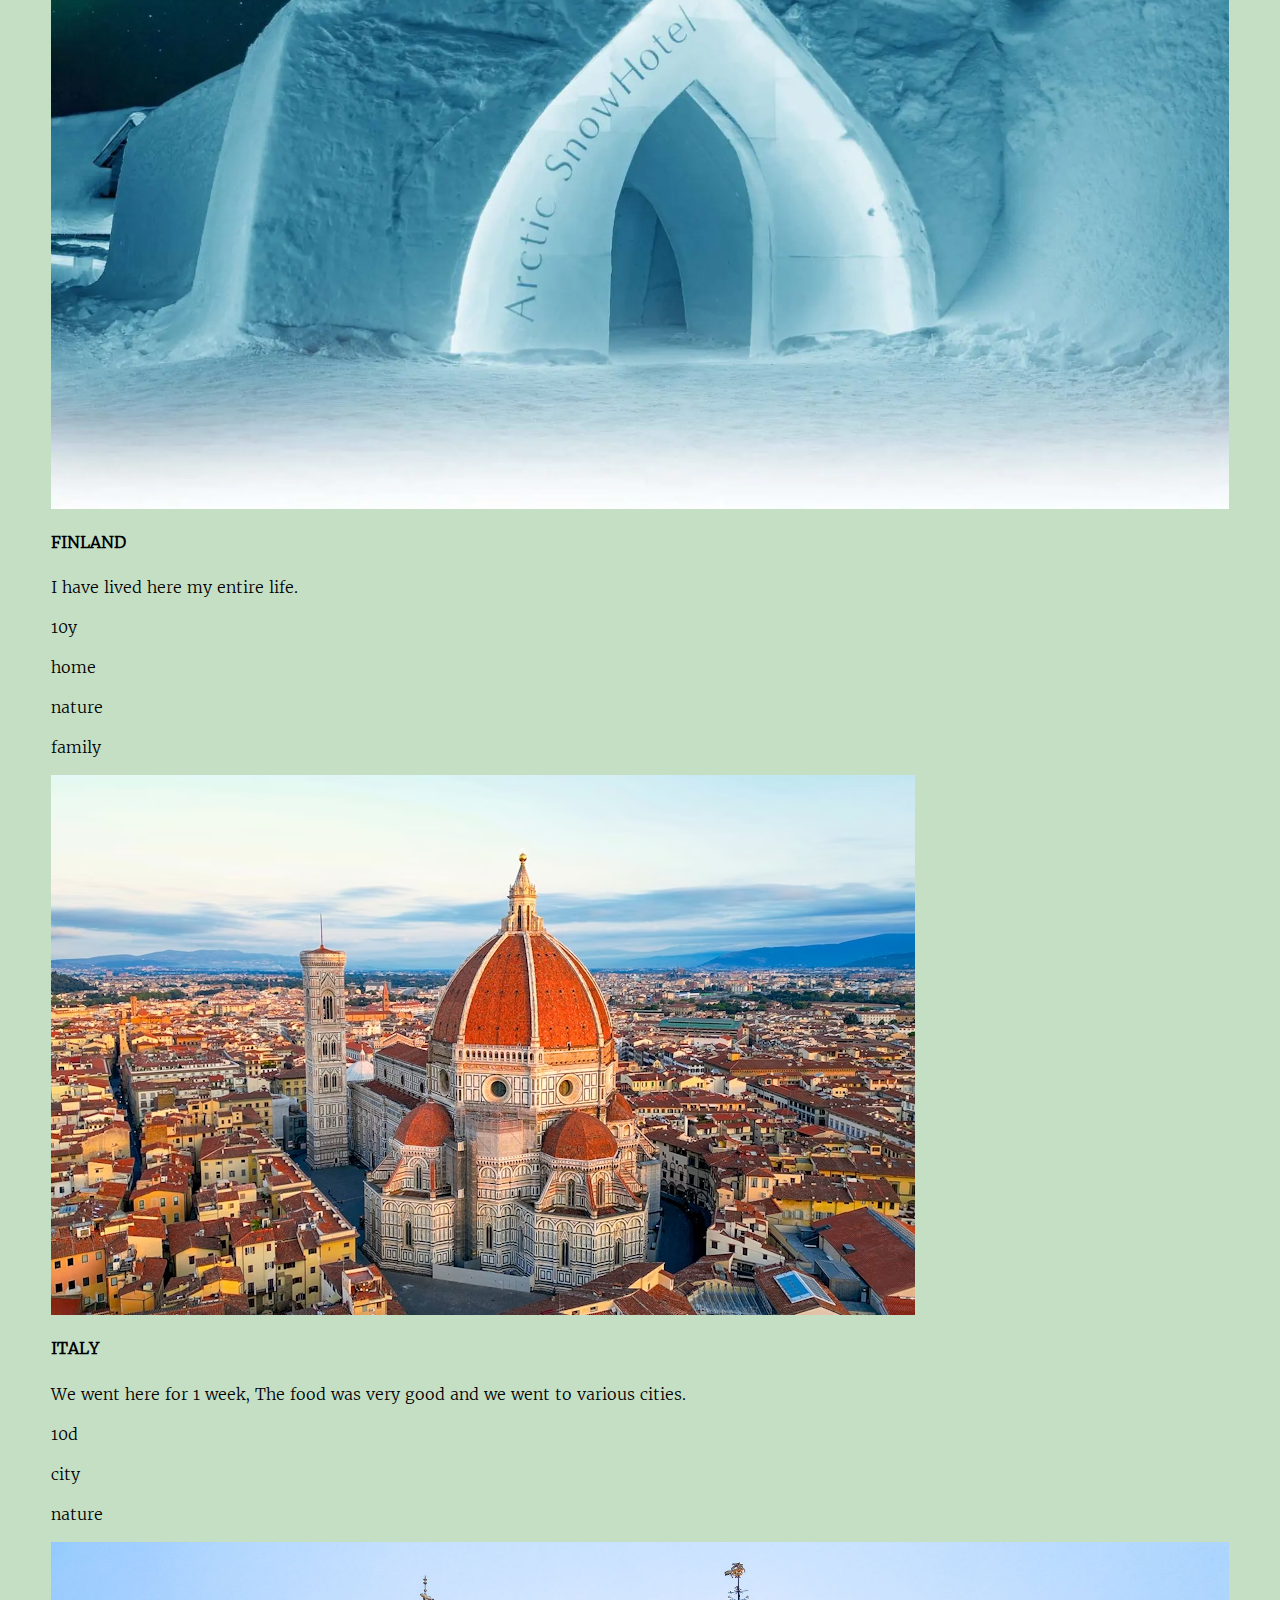
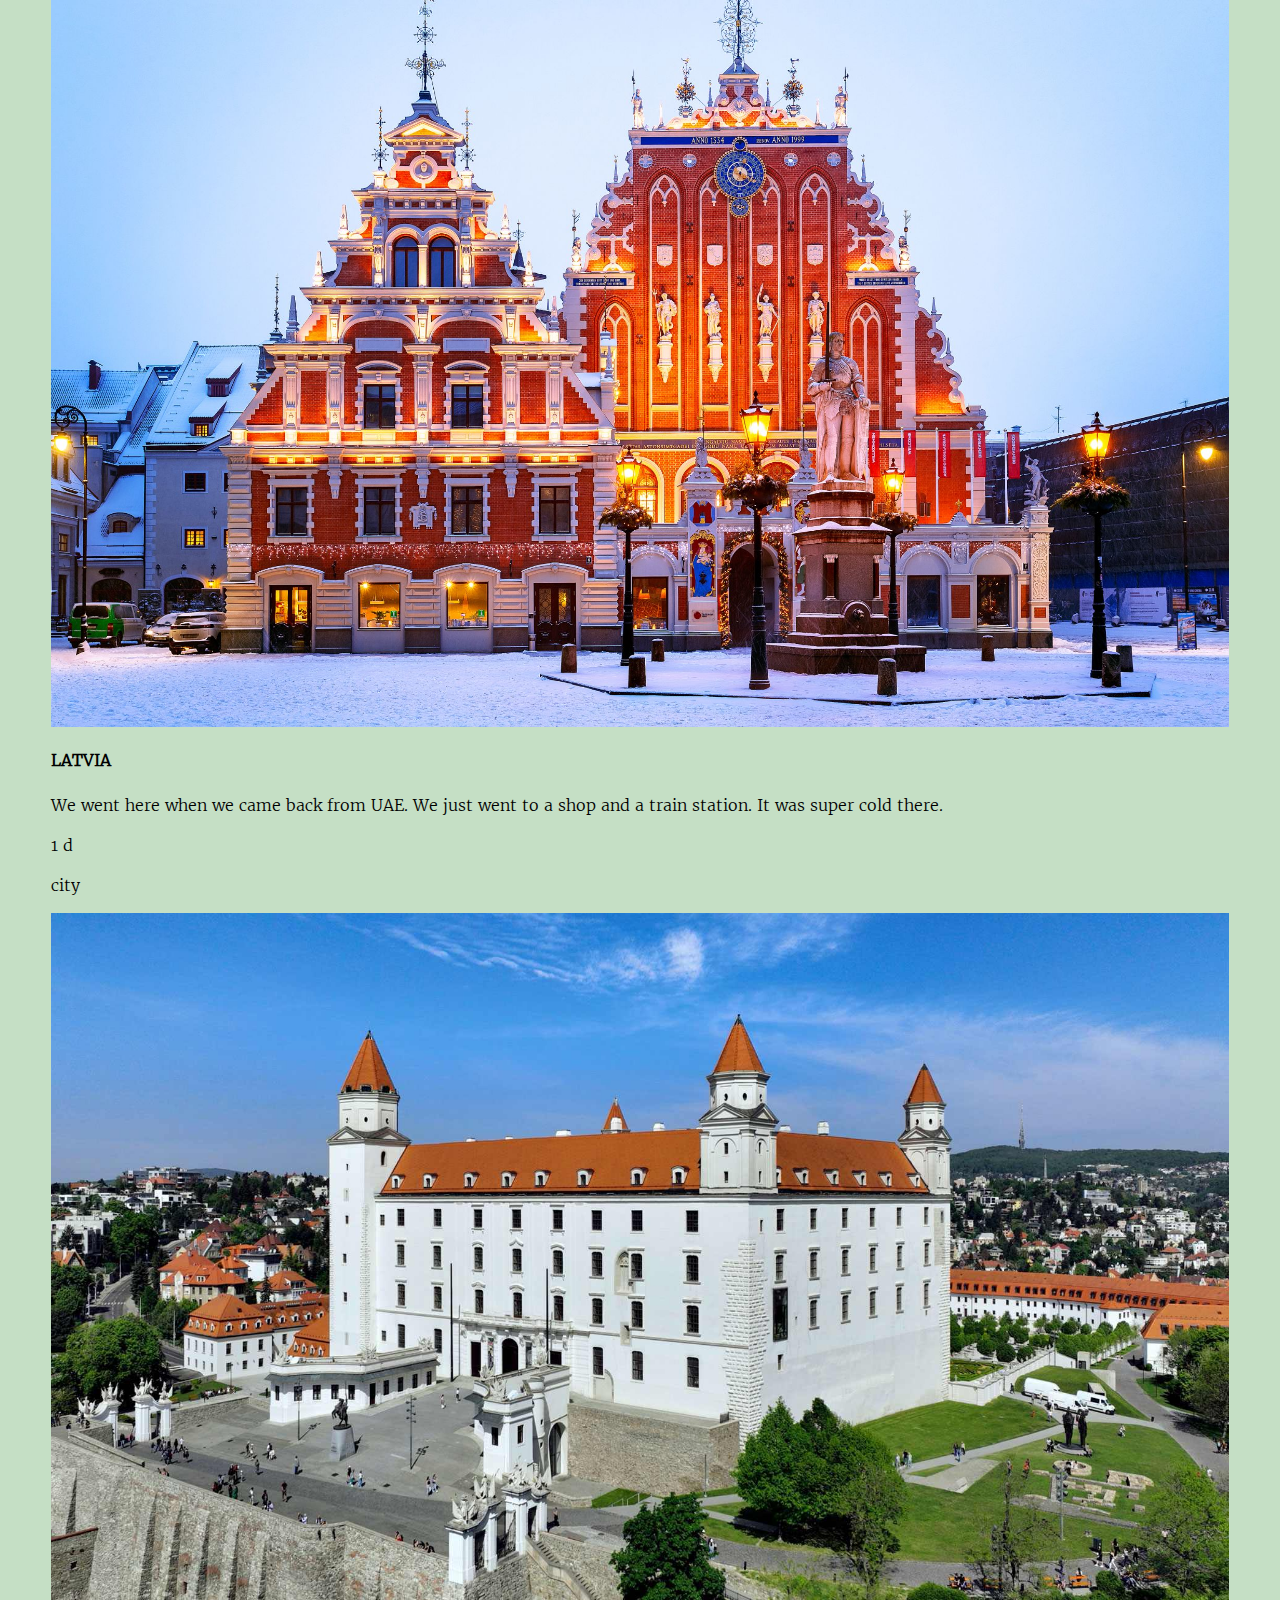
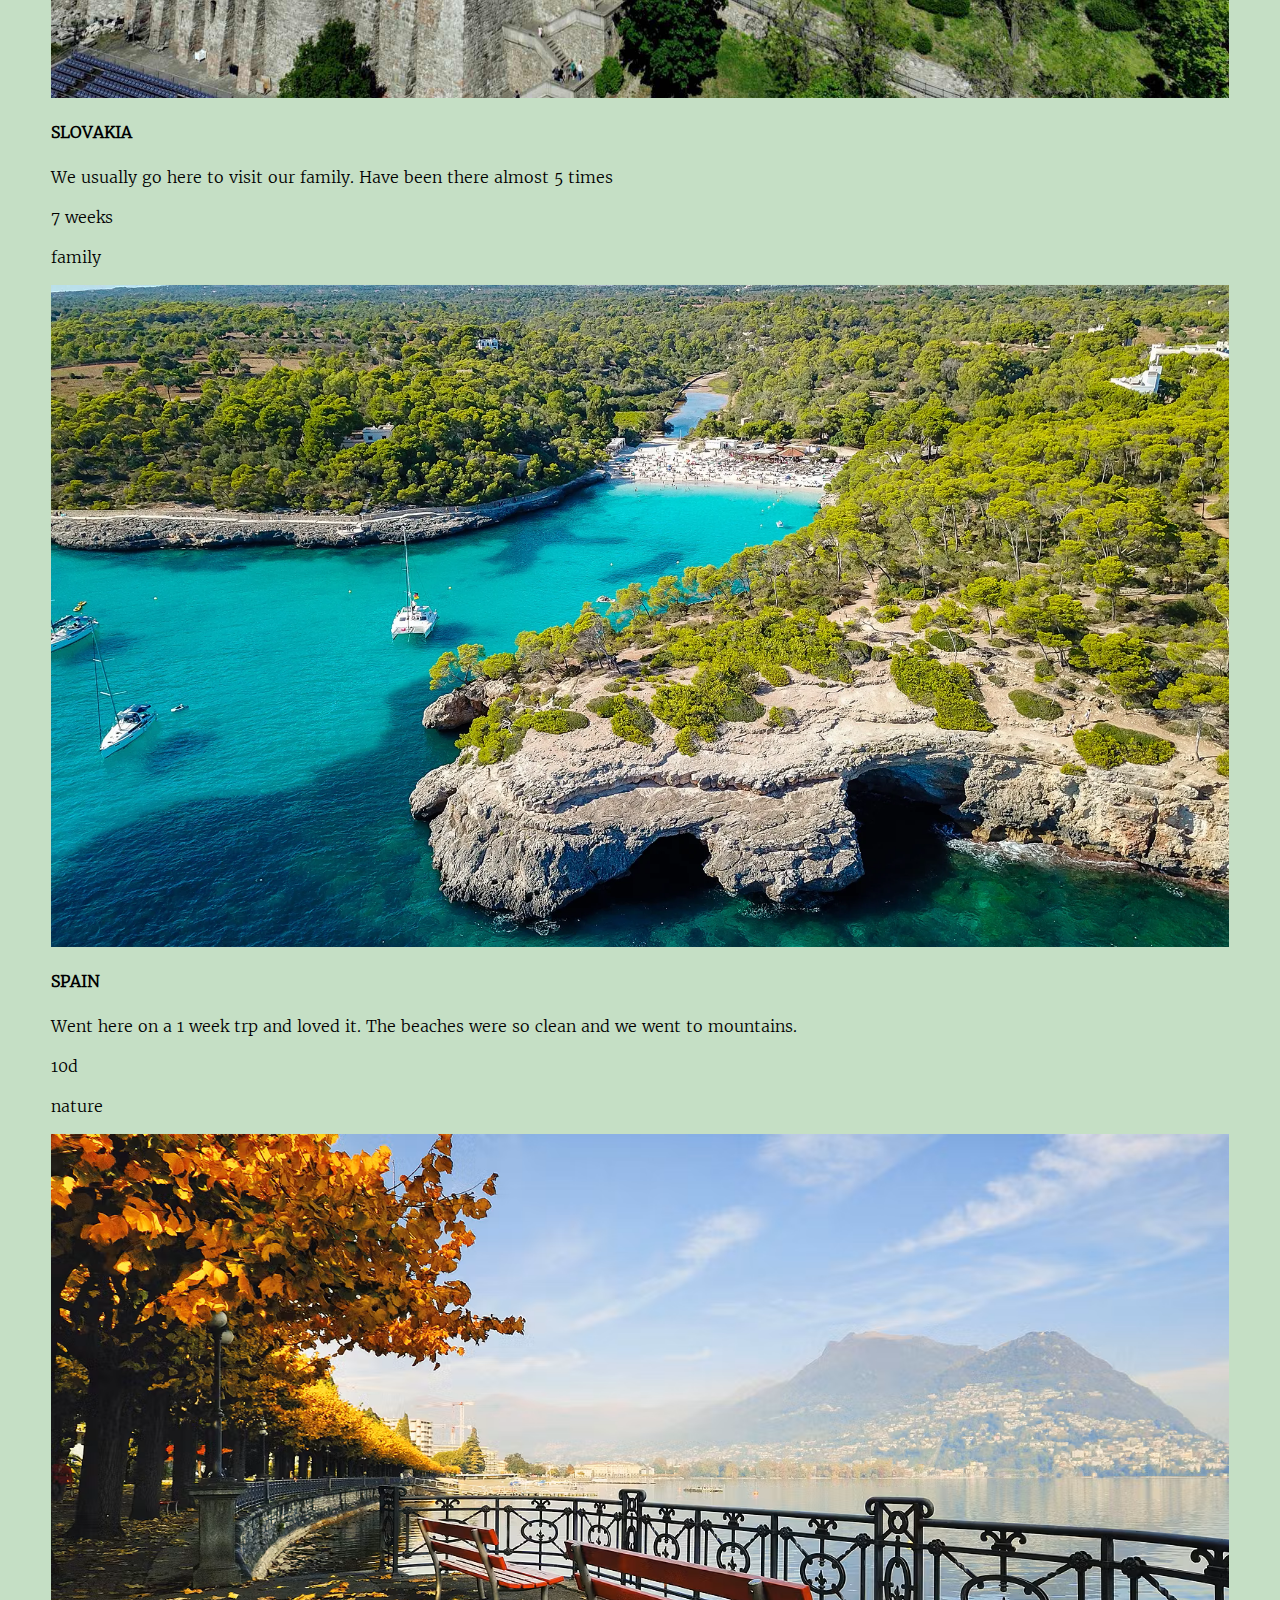
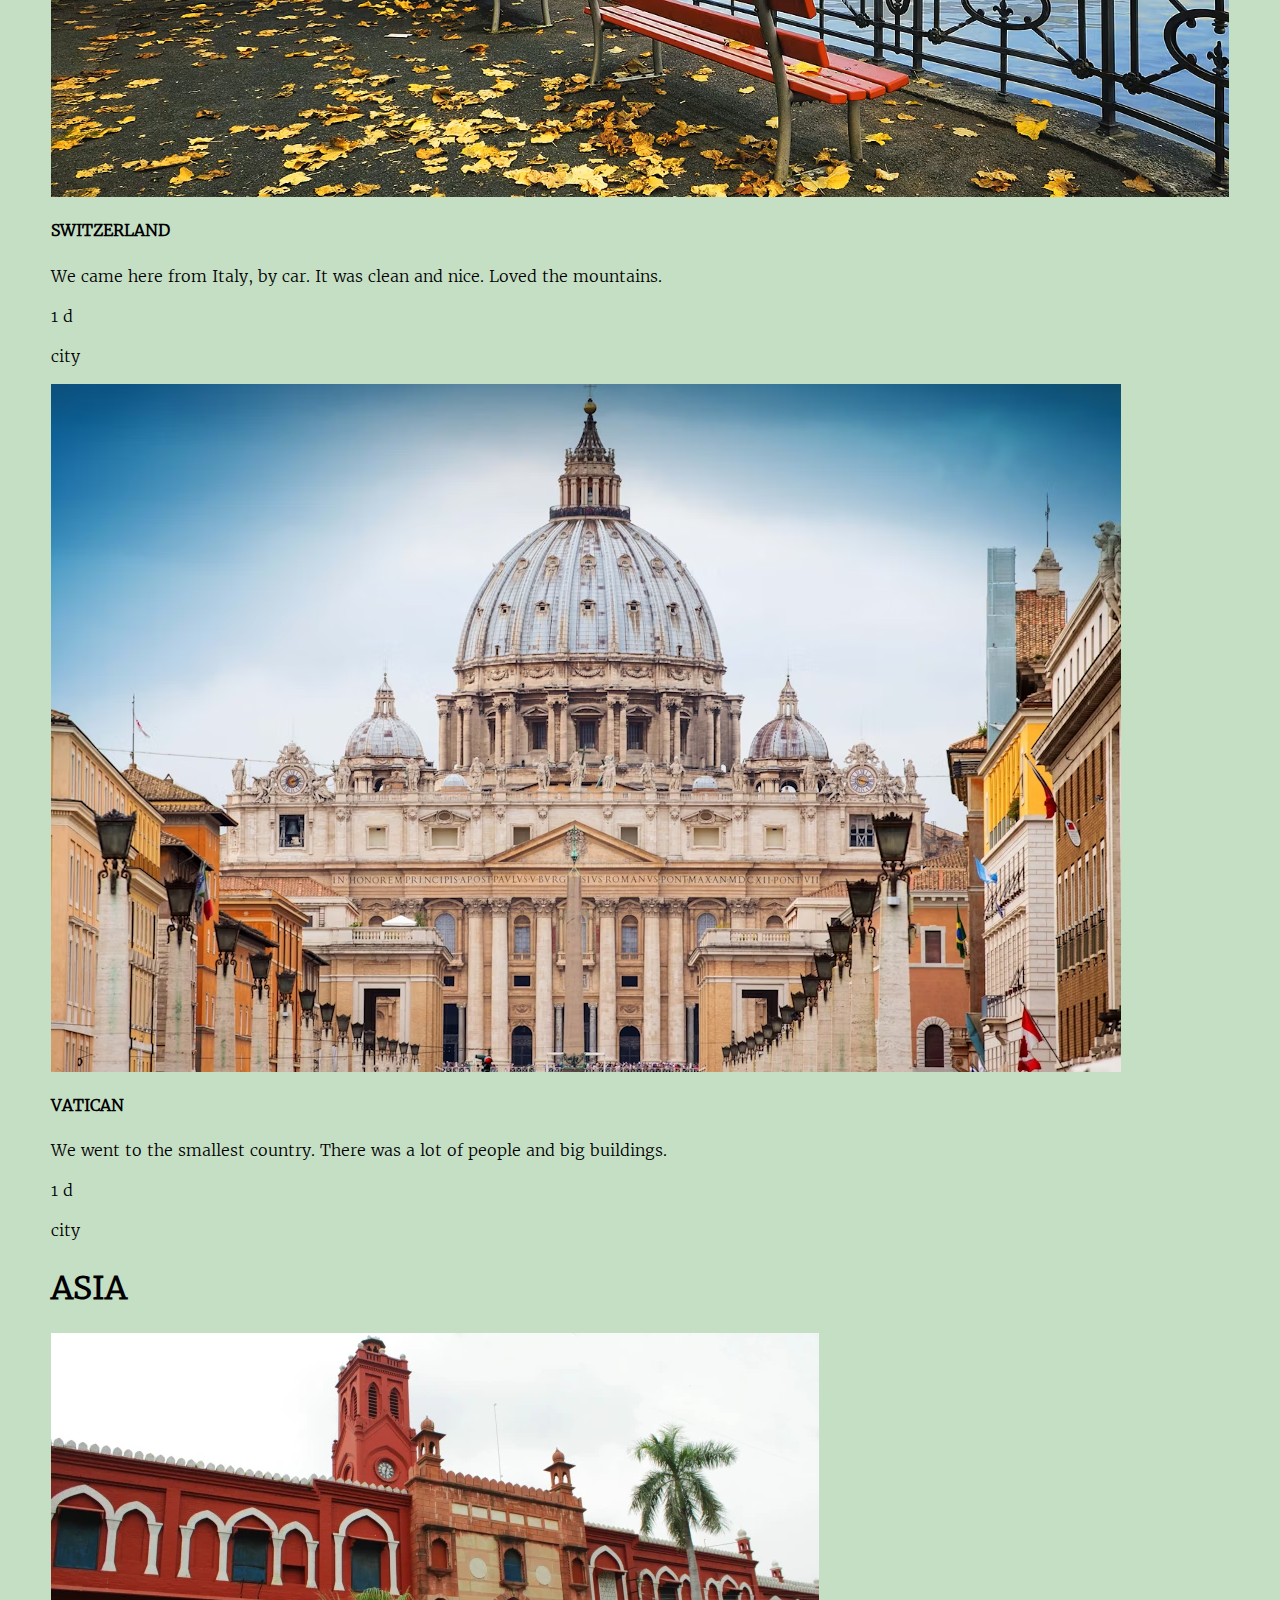
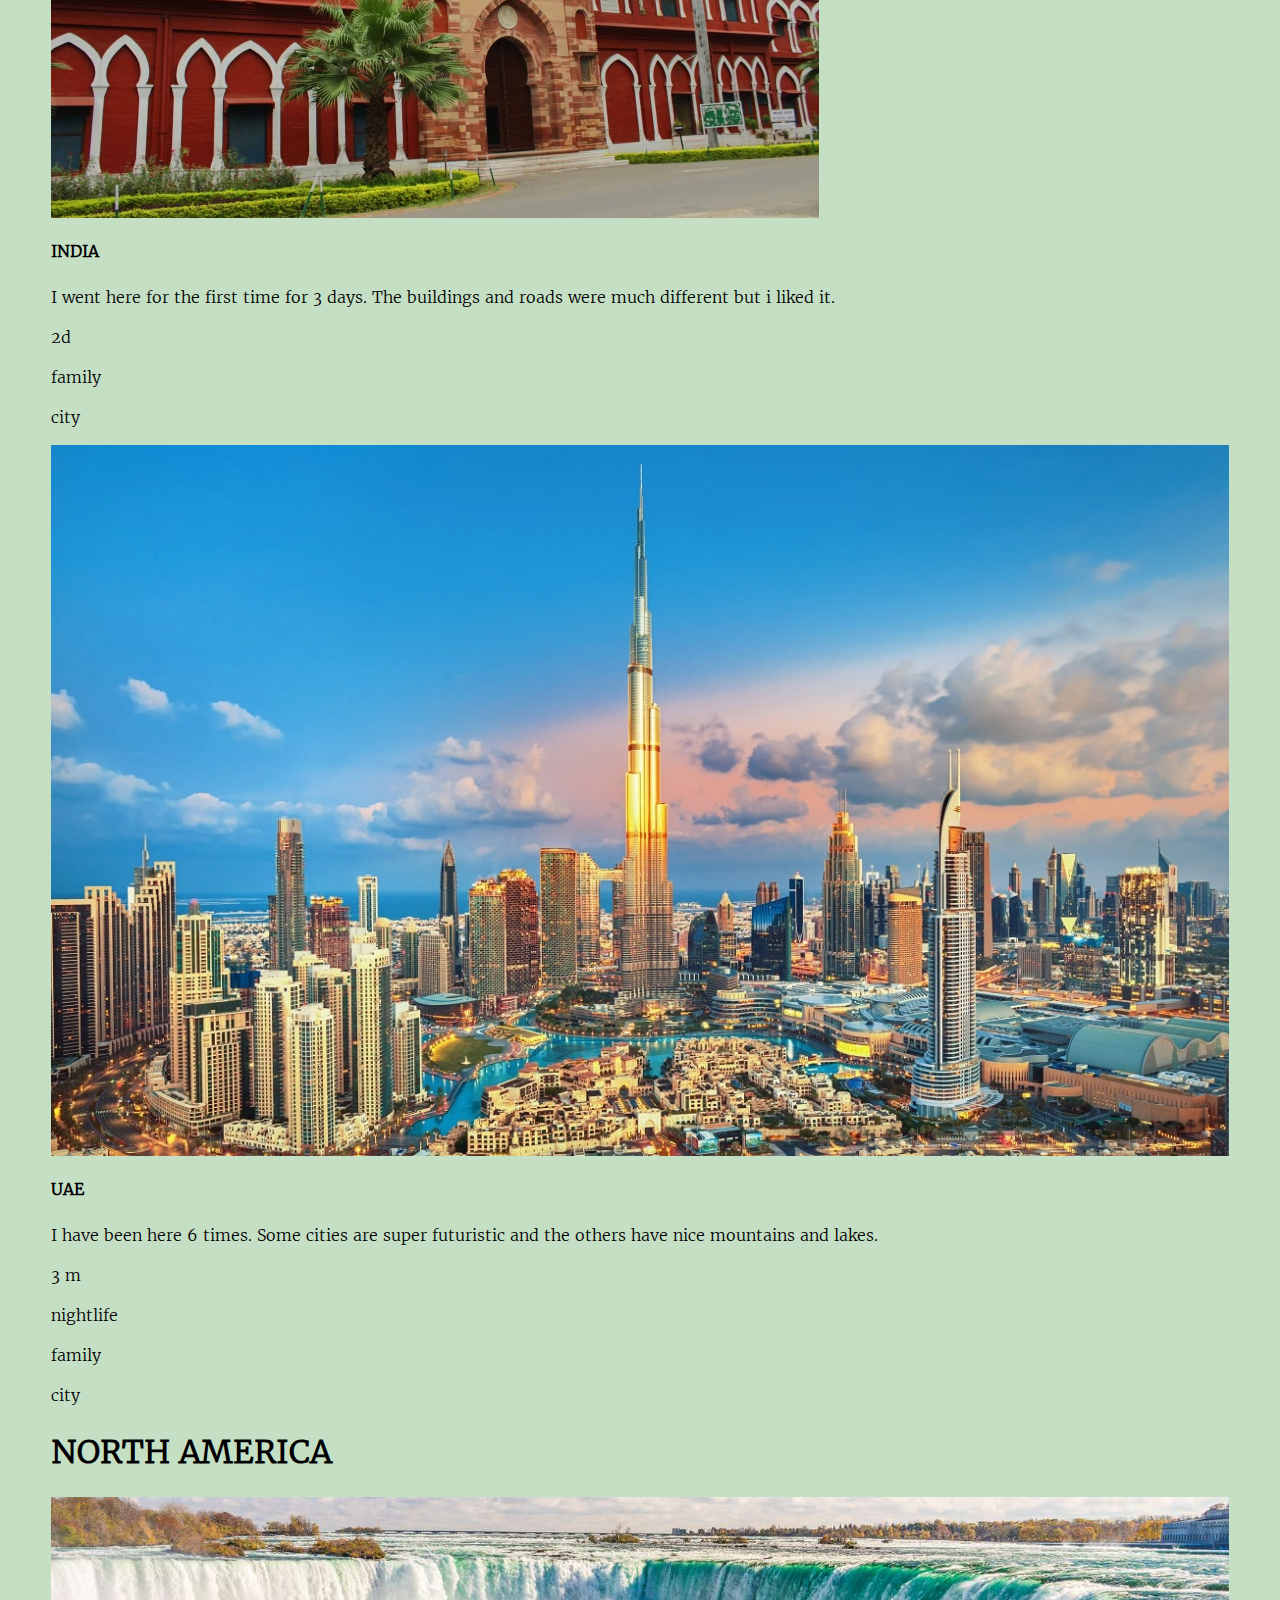
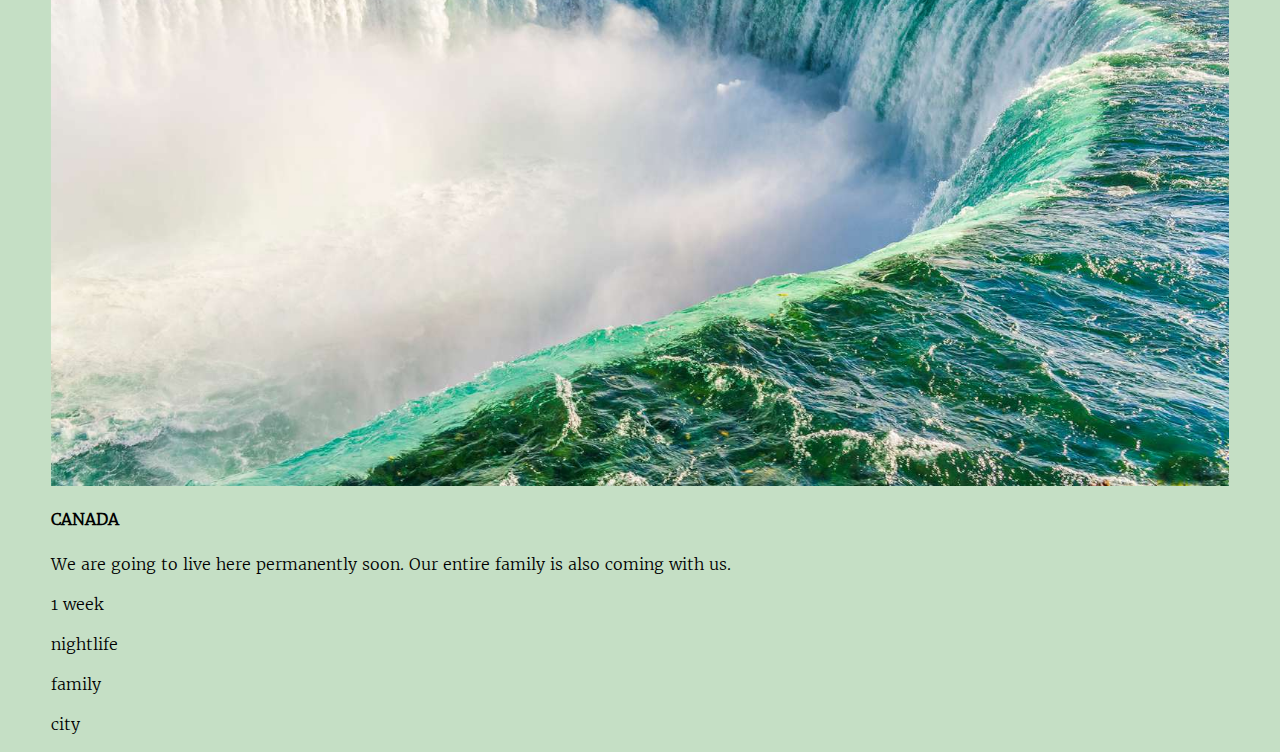
<file: countries.html>
<!DOCTYPE html>

<html>
    <head>
        <title>Countries | Adam Travels</title>
        <link rel="stylesheet" href="main.css">
        <link rel="icon" type="image/x-icon" href="images/favicon2.bmp">
        <meta name="viewport" content="width=device-width, initial-scale=1.0">
    </head>
    <body>
<!-- header -->
        <header>
            <div class="menu_logo">

                <!-- Mobile Phone Menu start -->
                <!-------------------- -->
                <div id="myNav" class="overlay">
                    <a href="javascript:void(0)" class="closebtn" onclick="closeNav()">&times;</a>
                    <div class="overlay-content">
                        <a href="index.html">Home</a>
                        <a href="countries.html">Countries</a>
                        <a href="cities.html">Cities</a>
                        <a href="gallery.html">Gallery</a>
                        <a href="next.html">Next Trips</a>
                        <a href="about.html">About Me</a>
                    </div>
                </div>
                
                <span class="menu_btn" onclick="openNav()">&#9776</span>
                <script>
                function openNav() {
                    document.getElementById("myNav").style.width = "100%";
                }
                
                function closeNav() {
                    document.getElementById("myNav").style.width = "0%";
                }
                </script>

                <!-- Mobile Phone Menu end -->
                <!------------------ --> 

                <a href="index.html">
                    <img class="logo" src="images/logo.png" alt="Adam Travels logo" />
                </a>
            </div>
            

            <nav>
                <div class="navigation">
                    <div class="radio_div">
                        <input type="radio" id="countries" name="navigation" value="countries" checked>
                        <label for="countries"><a href="countries.html">COUNTRIES</a></label>
                    </div>

                    <div class="radio_div">
                        <input type="radio" id="cities" name="navigation" value="cities">
                        <label for="cities"><a href="cities.html">CITIES</a></label>
                    </div>

                    <div class="radio_div">
                        <input type="radio" id="gallery" name="navigation" value="gallery">
                        <label for="gallery"><a href="gallery.html">GALLERY</a></label>
                    </div>

                    <div class="radio_div">
                        <input type="radio" id="nexttrips" name="navigation" value="nexttrips">
                        <label for="nexttrips"><a href="next.html">NEXT TRIPS</a></label>
                    </div>

                    <div class="radio_div">
                        <input type="radio" id="about" name="navigation" value="about">
                        <label for="about"><a href="about.html">ABOUT ME</a></label>
                    </div>
                </div>
            </nav>
        </header>

<!-- main content -->
        <main>
            
        <!-- EUROPE -->
            <h1 class="country_title">EUROPE</h1>
            <div class="grid">

                <!-- AUSTRIA -->
                <div class="card">
                    <img src="images/cities/vienna1.jpeg" alt="Vienna" />
                    <div class="card_container">
                        <h4><b>AUSTRIA</b></h4> 
                        <p class="card_description">
                            We have been here many times, every time when we travel to Slovakia
                        </p> 
                        <div class="card_bottom">
                            <p class="chip green">1d</p>
                            <p class="chip grey">city</p>
                            <p class="chip grey">nature</p>
                        </div>
                    </div>
                </div>



                <!-- ESTONIA -->
                <div class="card">
                    <img src="images/cities/tallinn1.jpg" alt="Tallinn" />
                    <div class="card_container">
                        <h4><b>ESTONIA</b></h4> 
                        <p class="card_description">
                            We went here on a one day trip on a cruise ship.
                        </p> 
                        <div class="card_bottom">
                            <p class="chip green">1 d</p>
                            <p class="chip grey">city</p>
                        </div>
                    </div>
                </div> 
    

                <!-- FINLAND -->
                <div class="card">
                    <img src="images/cities/rovaniemi1.jpg" alt="Rovaniemi" />
                    <div class="card_container">
                        <h4><b>FINLAND</b></h4> 
                        <p class="card_description">
                            I have lived here my entire life.
                        </p> 
                        <div class="card_bottom">
                            <p class="chip green">10y</p>
                            <p class="chip grey">home</p>
                            <p class="chip grey">nature</p>
                            <p class="chip grey">family</p>
                        </div>
                    </div>
                </div>

                <!-- ITALY -->
                <div class="card">
                    <img src="images/cities/florence1.jpg" alt="Florence" />
                    <div class="card_container">
                        <h4><b>ITALY</b></h4> 
                        <p class="card_description">
                            We went here for 1 week, The food was very good and we went
                            to various cities.

                        </p> 
                        <div class="card_bottom">
                            <p class="chip green">10d</p>
                            <p class="chip grey">city</p>
                            <p class="chip grey">nature</p>
                        </div>
                    </div>
                </div>

                <!-- LATVIA -->
                <div class="card">
                    <img src="images/cities/riga1.jpg" alt="Riga" />
                    <div class="card_container">
                        <h4><b>LATVIA</b></h4> 
                        <p class="card_description">
                            We went here when we came back from UAE. 
                            We just went to a shop and a train station. It was super cold 
                            there.
                        </p> 
                        <div class="card_bottom">
                            <p class="chip green">1 d</p>
                            <p class="chip grey">city</p>
                        </div>
                    </div>
                </div> 


                <!-- SLOVAKIA -->
                <div class="card">
                    <img src="images/cities/bratislava1.jpg" alt="bratislava" />
                    <div class="card_container">
                        <h4><b>SLOVAKIA</b></h4> 
                        <p class="card_description">We usually go here to visit our family. 
                            Have been there almost 5 times</p> 
                        <div class="card_bottom">
                            <p class="chip green">7 weeks</p>
                            <p class="chip grey">family</p>
                        </div>
                    </div>
                </div> 


                <!-- SPAIN -->
                <div class="card">
                    <img src="images/cities/mallorca1.jpg" alt="Mallorca" />
                    <div class="card_container">
                        <h4><b>SPAIN</b></h4> 
                        <p class="card_description">Went here on a 1 week trp and loved it.
                            The beaches were so clean and we went to mountains.
                        </p> 
                        <div class="card_bottom">
                            <p class="chip green">10d</p>
                            <p class="chip grey">nature</p>
                        </div>
                    </div>
                </div>                



                <!-- SWITZERLAND -->
                <div class="card">
                    <img src="images/cities/lugano1.png" alt="Lugano" />
                    <div class="card_container">
                        <h4><b>SWITZERLAND</b></h4> 
                        <p class="card_description">We came here from Italy, by car.
                            It was clean and nice. Loved the mountains.
                        <div class="card_bottom">
                            <p class="chip green">1 d</p>
                            <p class="chip grey">city</p>
                        </div>
                    </div>
                </div> 


                <!-- VATICAN -->
                <div class="card">
                    <img src="images/cities/vatican1.jpg" alt="Vatican" />
                    <div class="card_container">
                        <h4><b>VATICAN</b></h4> 
                        <p class="card_description">We went to the smallest country. 
                            There was a
                            lot of people and big buildings.
                        </p> 
                        <div class="card_bottom">
                            <p class="chip green">1 d</p>
                            <p class="chip grey">city</p>
                        </div>
                    </div>
                </div> 

            </div>

        <!-- ASIA -->
            <h1 class="country_title">ASIA</h1>
            <div class="grid">

                <!-- INDIA -->
                <div class="card">
                    <img src="images/cities/aligarh1.jpg" alt="Aligarh" />
                    <div class="card_container">
                        <h4><b>INDIA</b></h4> 
                        <p class="card_description">I went here for the first time for 3 
                            days. The buildings and roads were much different but i liked it.
                        
                        </p> 
                        <div class="card_bottom">
                            <p class="chip green">2d</p>
                            <p class="chip grey">family</p>
                            <p class="chip grey">city</p>
                        </div>
                    </div>
                </div>

                
                <!-- UAE -->
                <div class="card">
                    <img src="images/cities/dubai1.jpg" alt="Dubai" />
                    <div class="card_container">
                        <h4><b>UAE</b></h4> 
                        <p class="card_description">I have been here 6 times. Some cities are
                            super futuristic and the others have nice mountains and lakes.
                        </p> 
                        <div class="card_bottom">
                            <p class="chip green">3 m</p>
                            <p class="chip grey">nightlife</p>
                            <p class="chip grey">family</p>
                            <p class="chip grey">city</p>
                        </div>
                    </div>
                </div>
</div>
        <!-- NORTH AMERICA -->
        <h1 class="country_title">NORTH AMERICA</h1>
        <div class="grid">

                <!-- CANADA -->
                <div class="card">
                    <img src="images/cities/niagara1.jpg" alt="Toronto" />
                    <div class="card_container">
                        <h4><b>CANADA</b></h4> 
                        <p class="card_description">We are going to live here permanently soon.
                            Our entire family is also coming with us.
                        </p> 
                        <div class="card_bottom">
                            <p class="chip green">1 week</p>
                            <p class="chip grey">nightlife</p>
                            <p class="chip grey">family</p>
                            <p class="chip grey">city</p>
                        </div>
                    </div>
                </div>


        

            </div>
        </main>

    </body>
</html>
</file>
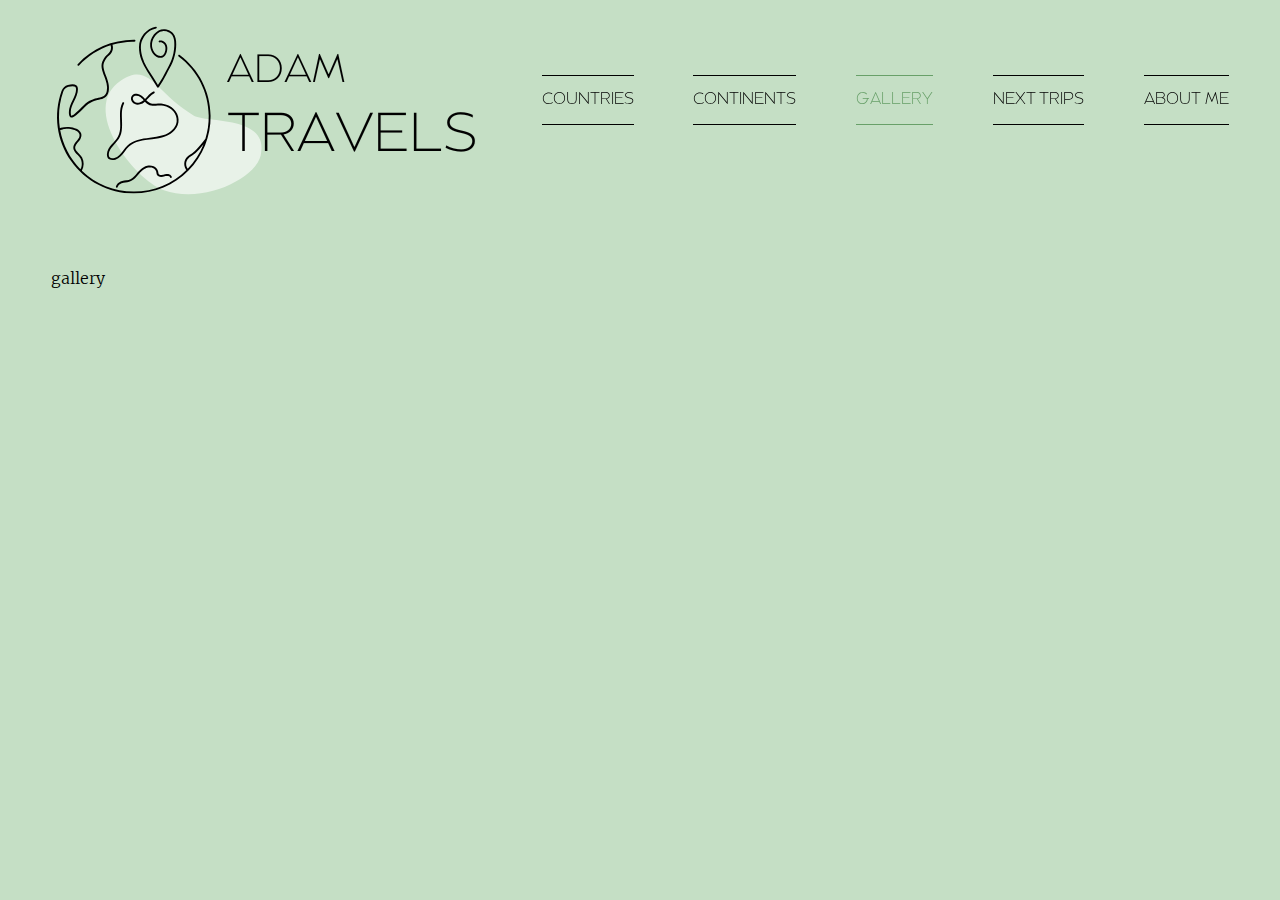
<file: gallery.html>
<!DOCTYPE HTML>

<html>
    <head>
        <title>Gallery | Adam Travels</title>
        <link rel="stylesheet" href="main.css">
    </head>
    <body>
        <header>
            <a href="index.html"><img src="images/logo.png" alt="my logo" /></a>
            <nav class="navigation">
                <input type="radio" id="countries" name="navigation">
                <label for="countries"><a href="countries.html">COUNTRIES</a></label>
                <input type="radio" id="continents" name="navigation">
                <label for="continents"><a href="continents.html">CONTINENTS</a></label>
                <input type="radio" id="gallery" name="navigation" checked> 
                <label for="gallery"><a href="gallery.html">GALLERY</a></label>
                <input type="radio" id="next trips" name="navigation"> 
                <label for="next trips"><a href="next.html">NEXT TRIPS</a></label>
                <input type="radio" id="about" name="navigation">
                <label for="about"><a href="about.html">ABOUT ME</a></label>
            </nav>
        </header>

        <main>
            <p>
               gallery

            </p>
        </main>
        
    </body>
</html>
</file>
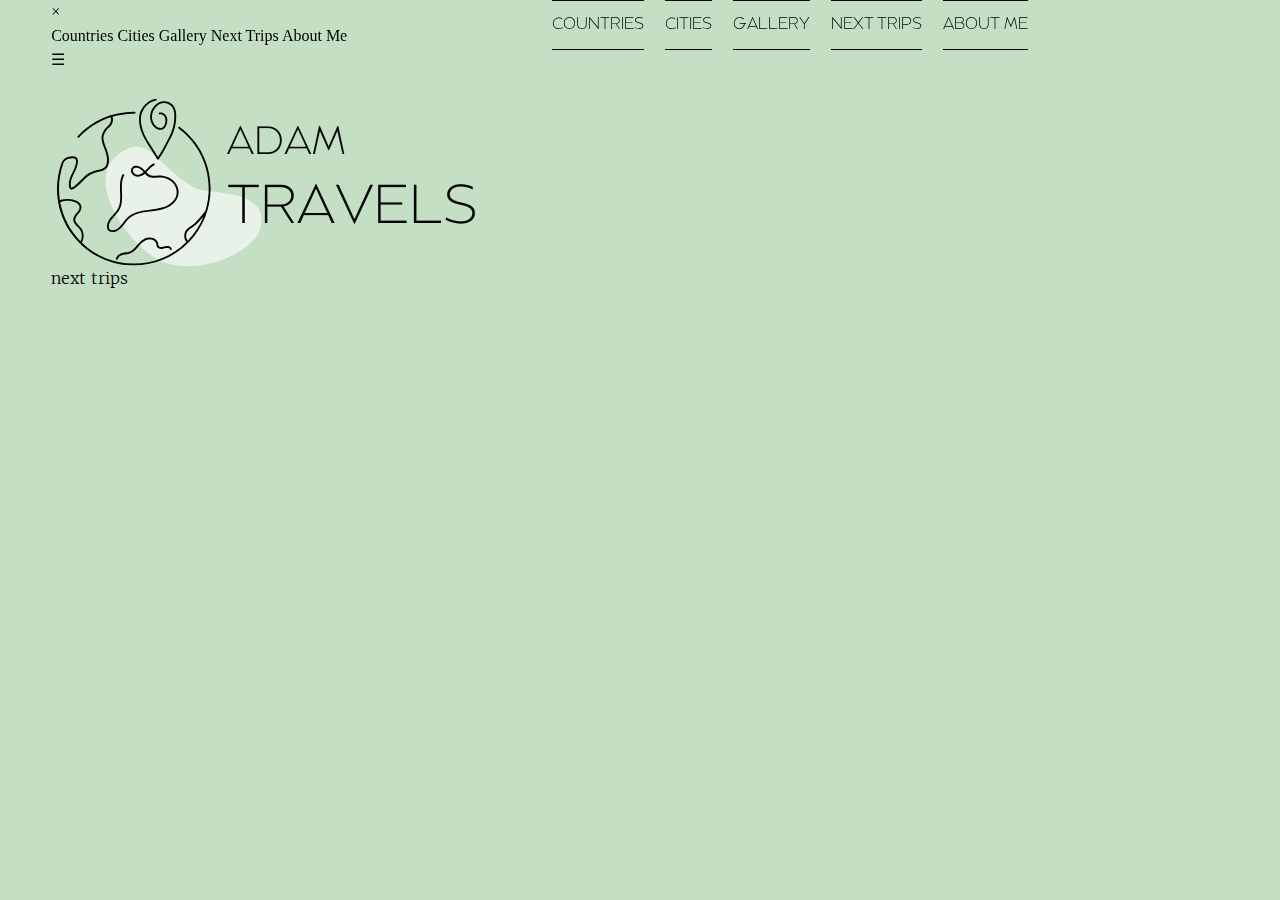
<file: next.html>
<!DOCTYPE html>

<html>
    <head>
        <title>Next Trips | Adam Travels</title>
        <link rel="stylesheet" href="main.css">
        <link rel="icon" type="image/x-icon" href="images/favicon2.bmp">
        <meta name="viewport" content="width=device-width, initial-scale=1.0">
    </head>
    <body>
<!-- header -->
        <header>
            <div class="menu_logo">

                <!-- Mobile Phone Menu start -->
                <!-------------------- -->
                <div id="myNav" class="overlay">
                    <a href="javascript:void(0)" class="closebtn" onclick="closeNav()">&times;</a>
                    <div class="overlay-content">
                        <a href="countries.html">Countries</a>
                        <a href="cities.html">Cities</a>
                        <a href="gallery.html">Gallery</a>
                        <a href="next.html">Next Trips</a>
                        <a href="about.html">About Me</a>
                    </div>
                </div>
                
                <span class="menu_btn" onclick="openNav()">&#9776</span>
                <script>
                function openNav() {
                    document.getElementById("myNav").style.width = "100%";
                }
                
                function closeNav() {
                    document.getElementById("myNav").style.width = "0%";
                }
                </script>

                <!-- Mobile Phone Menu end -->
                <!------------------ --> 

                <a href="index.html">
                    <img class="logo" src="images/logo.png" alt="Adam Travels logo" />
                </a>
            </div>
            

            <nav>
                <div class="navigation">
                    <div class="radio_div">
                        <input type="radio" id="countries" name="navigation" value="countries">
                        <label for="countries"><a href="countries.html">COUNTRIES</a></label>
                    </div>

                    <div class="radio_div">
                        <input type="radio" id="cities" name="navigation" value="cities">
                        <label for="cities"><a href="cities.html">CITIES</a></label>
                    </div>

                    <div class="radio_div">
                        <input type="radio" id="gallery" name="navigation" value="gallery">
                        <label for="gallery"><a href="gallery.html">GALLERY</a></label>
                    </div>

                    <div class="radio_div">
                        <input type="radio" id="nexttrips" name="navigation" value="nexttrips">
                        <label for="nexttrips"><a href="next.html">NEXT TRIPS</a></label>
                    </div>

                    <div class="radio_div">
                        <input type="radio" id="about" name="navigation" value="about">
                        <label for="about"><a href="about.html">ABOUT ME</a></label>
                    </div>
                </div>
            </nav>
        </header>

        <main>
            <p>
                next trips
            </p>
        </main>
        
    </body>
</html>
</file>
<file: main.css>
/* Fonts */
@font-face {
    font-family: "FSP DEMO - Balgin Extra Light Regular";
    src: url("fonts/balgin_extralight.otf") format('opentype');
}

@font-face {
    font-family: "Merriweather Light";
    src: url("fonts/merriweather_light.ttf") format('truetype');
}

/* Variables */
:root {
    --body_padding: 4vw;
    --bg_color: #c5dfc5;
    --color_primary: #68A069;
    --img_height: 250px;
    --font_titles: "FSP DEMO - Balgin Extra Light Regular";
    --font_text: "Merriweather Light";
}




/* Resetting default styles 1 - 10 */

/* 1. Use a more-intuitive box-sizing model */
*, *::before, *::after {
    box-sizing: border-box;
}

/* 2. Remove default margin */
body {
    margin: 0;
    padding: 0;
}

/* 3. Enable keyword animations */
@media (prefers-reduced-motion: no-preference) {
html {
    interpolate-size: allow-keywords;
}
}

body {
    /* 4. Add accessible line-height */
    line-height: 1.5;
    /* 5. Improve text rendering */
    -webkit-font-smoothing: antialiased;
}

/* 6. Improve media defaults */
img, picture, video, canvas, svg {
    display: block;
    max-width: 100%;
}

/* 7. Inherit fonts for form controls */
input, button, textarea, select {
    font: inherit;
}

/* 8. Avoid text overflows */
p, h1, h2, h3, h4, h5, h6 {
    overflow-wrap: break-word;
}

/* 9. Improve line wrapping */
p {
    text-wrap: pretty;
}
h1, h2, h3, h4, h5, h6 {
    text-wrap: balance;
}

/*
10. Create a root stacking context */
#root, #__next {
    isolation: isolate;
}

/* ------------------------------------- */
/* ----------- MAIN STYLING ------------ */
/* ------------------------------------- */

body {
    display: flex;
    flex-direction: column;
    background-color: var(--bg_color);
    max-width: 100vw;
    padding: 0 var(--body_padding);
}

a {
    color: black;
    text-decoration: none; /* no underline */
}

header {
    position: fixed;
    width: calc( 100vw - 2 * ( var( --body_padding) ) );
    max-width: inherit;
    display: flex;
}

.logo {
    margin-right: 30px;
    width: max-content;
}
/* 
nav {
    display: flex;
    align-items: center;
    width: 100%;
}
 */
.navigation {
    display: flex;
    align-items: center;
    justify-content: space-between;
    width: 100%;
    flex: 1;
    line-height: 3;
}

.radio_div {
    display: flex;
    flex-direction: row;
}

input {
    visibility: hidden;
}

label {
    cursor: pointer;
    border-top: solid black 1px;
    border-bottom: solid black 1px;
}

input + label a {
    display: block;
    height: 100%;
    font-family: var(--font_titles);
}

input:checked + label a {
    color: #68A069;
}

.navigation label:hover a {
    color: #68A069;
}

input:checked + label, .navigation label:hover {
    border-top: solid var(--color_primary) 1px;
    border-bottom: solid var(--color_primary) 1px;
}

main {
    margin-top: var(--img_height);
    font-family: var(--font_text);
}
</file>
